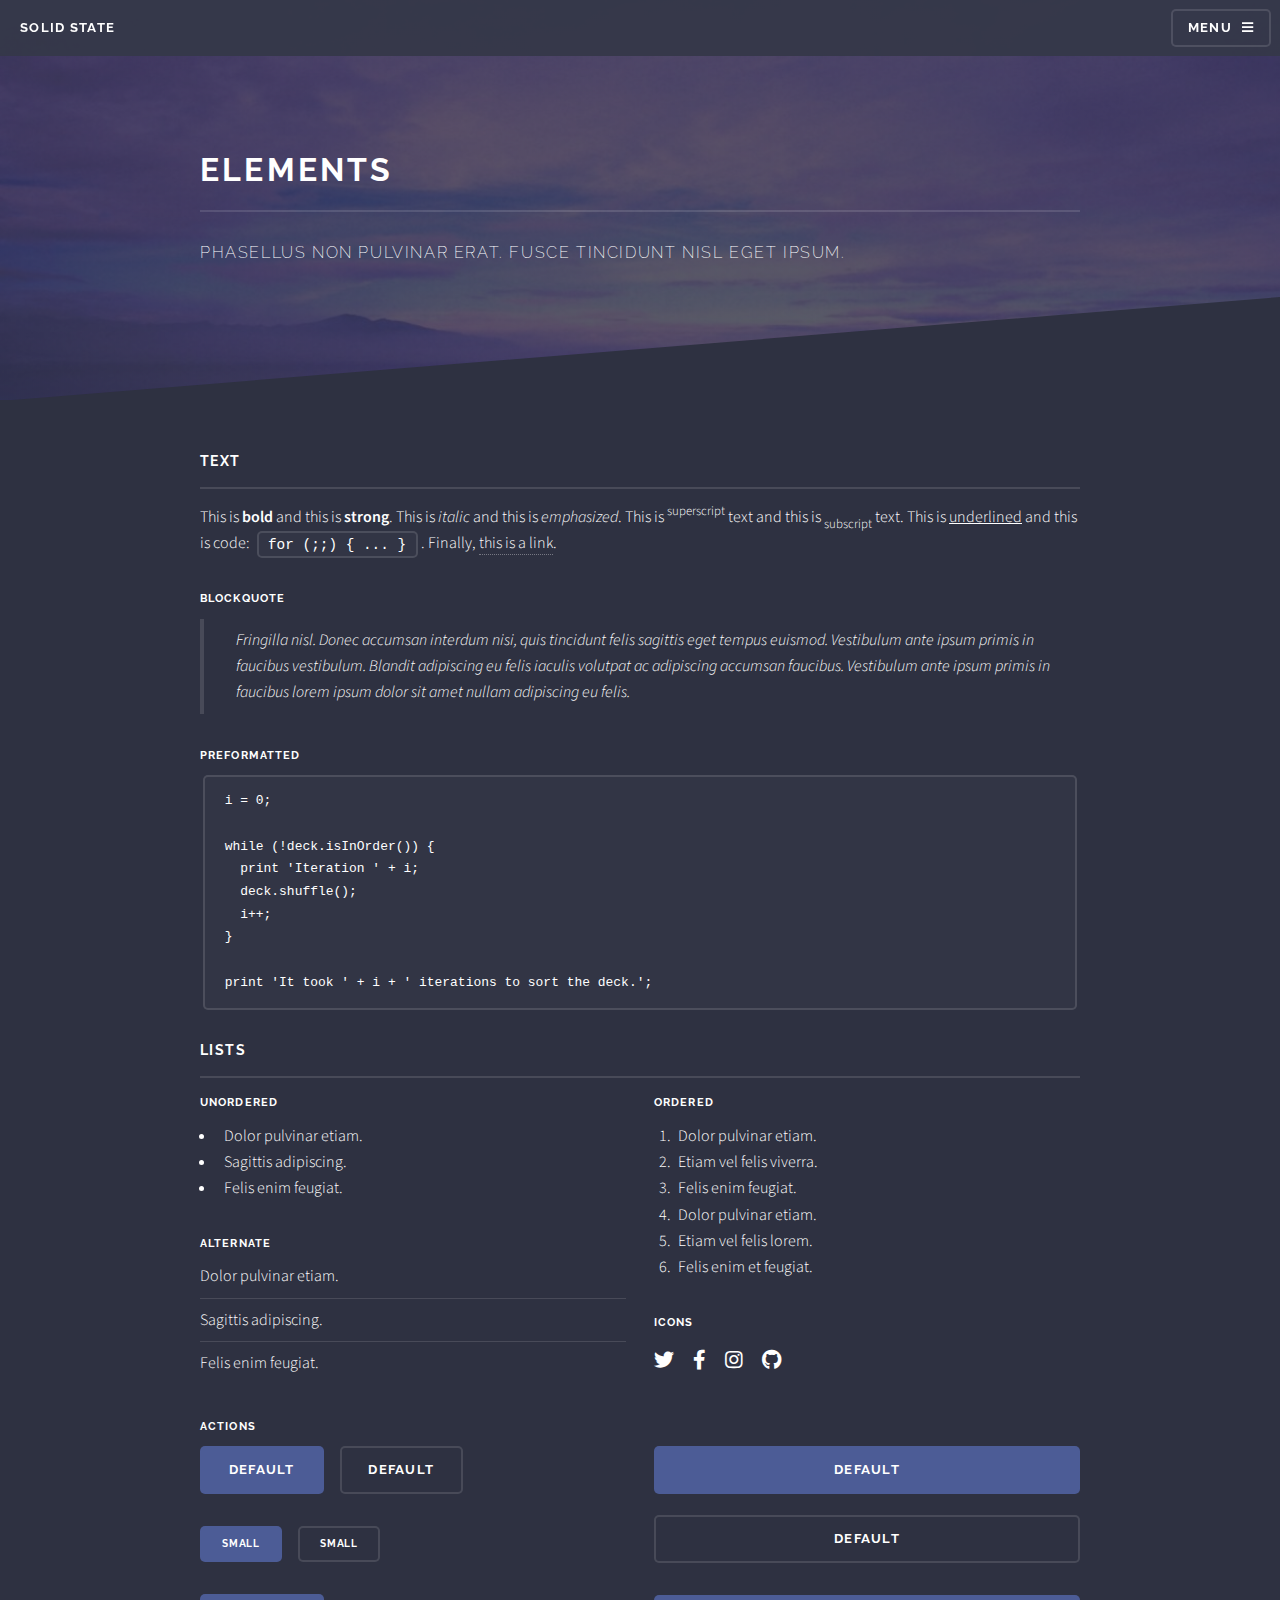
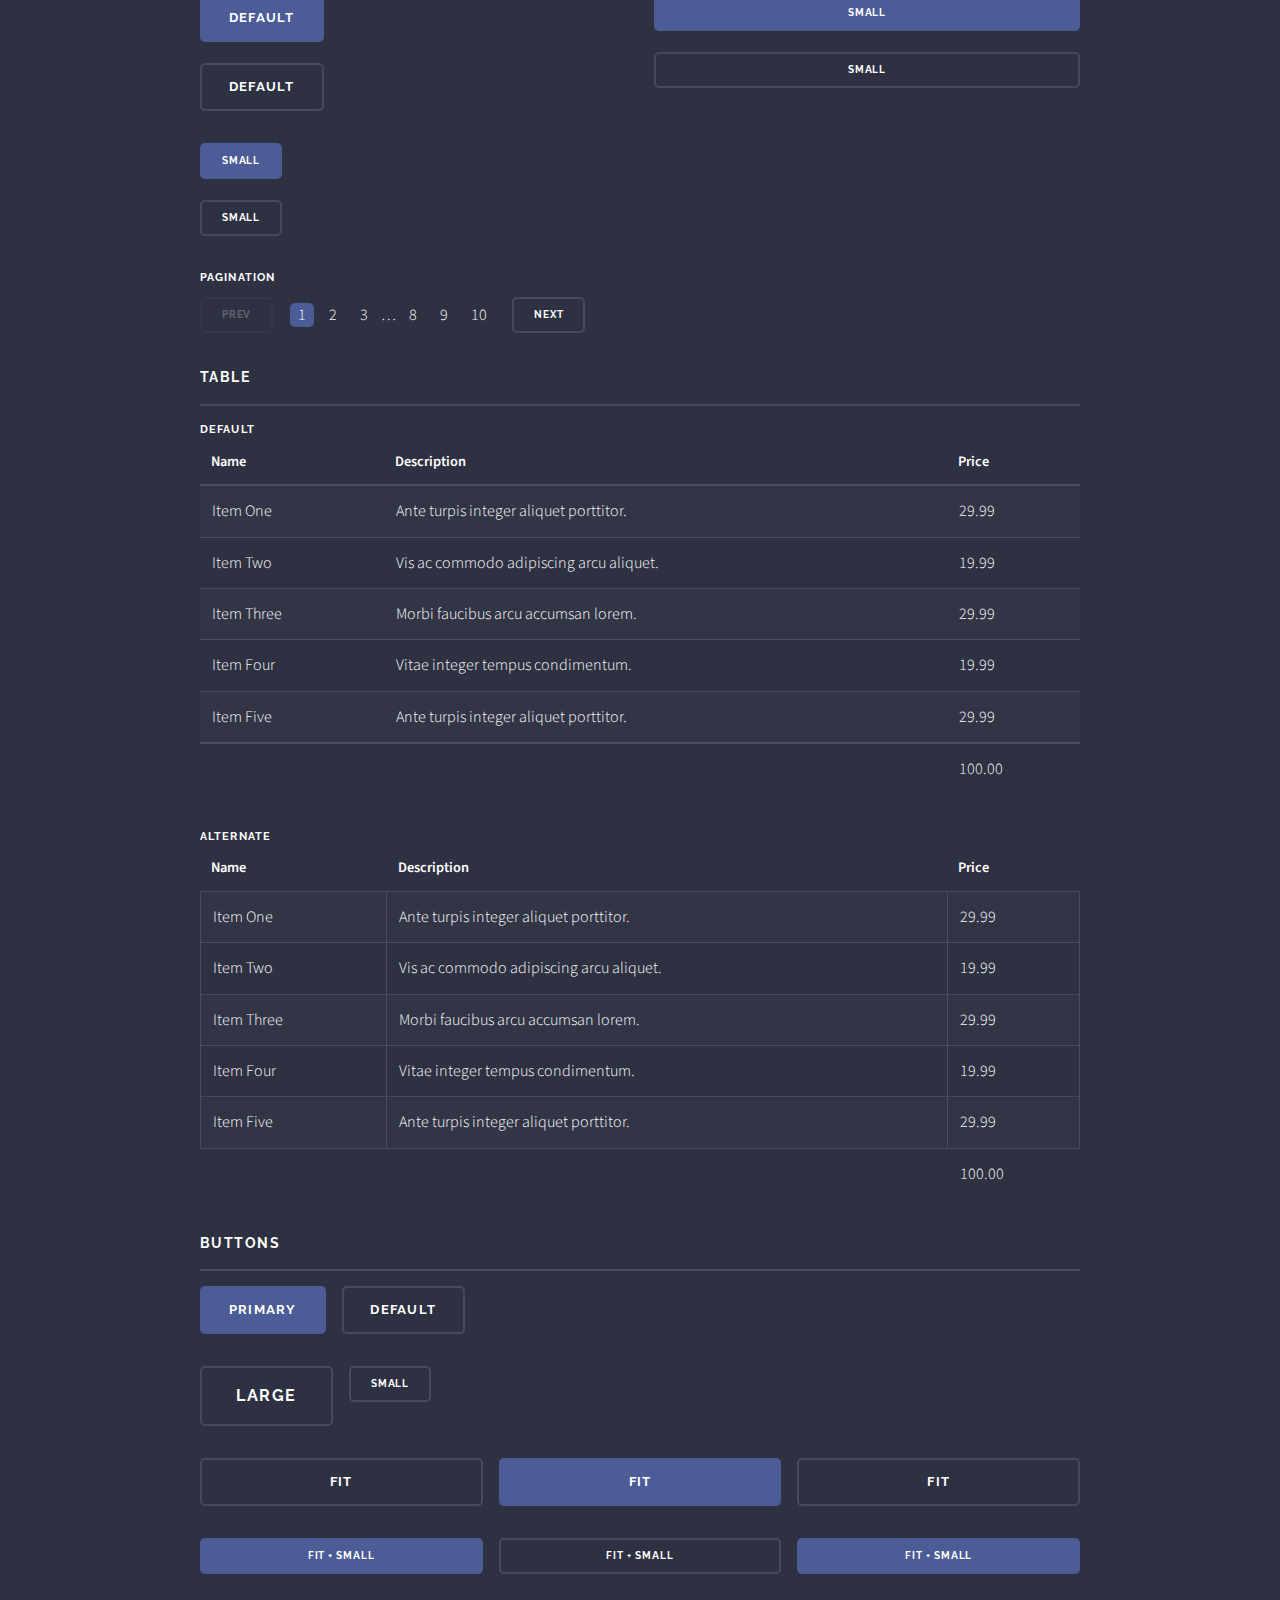
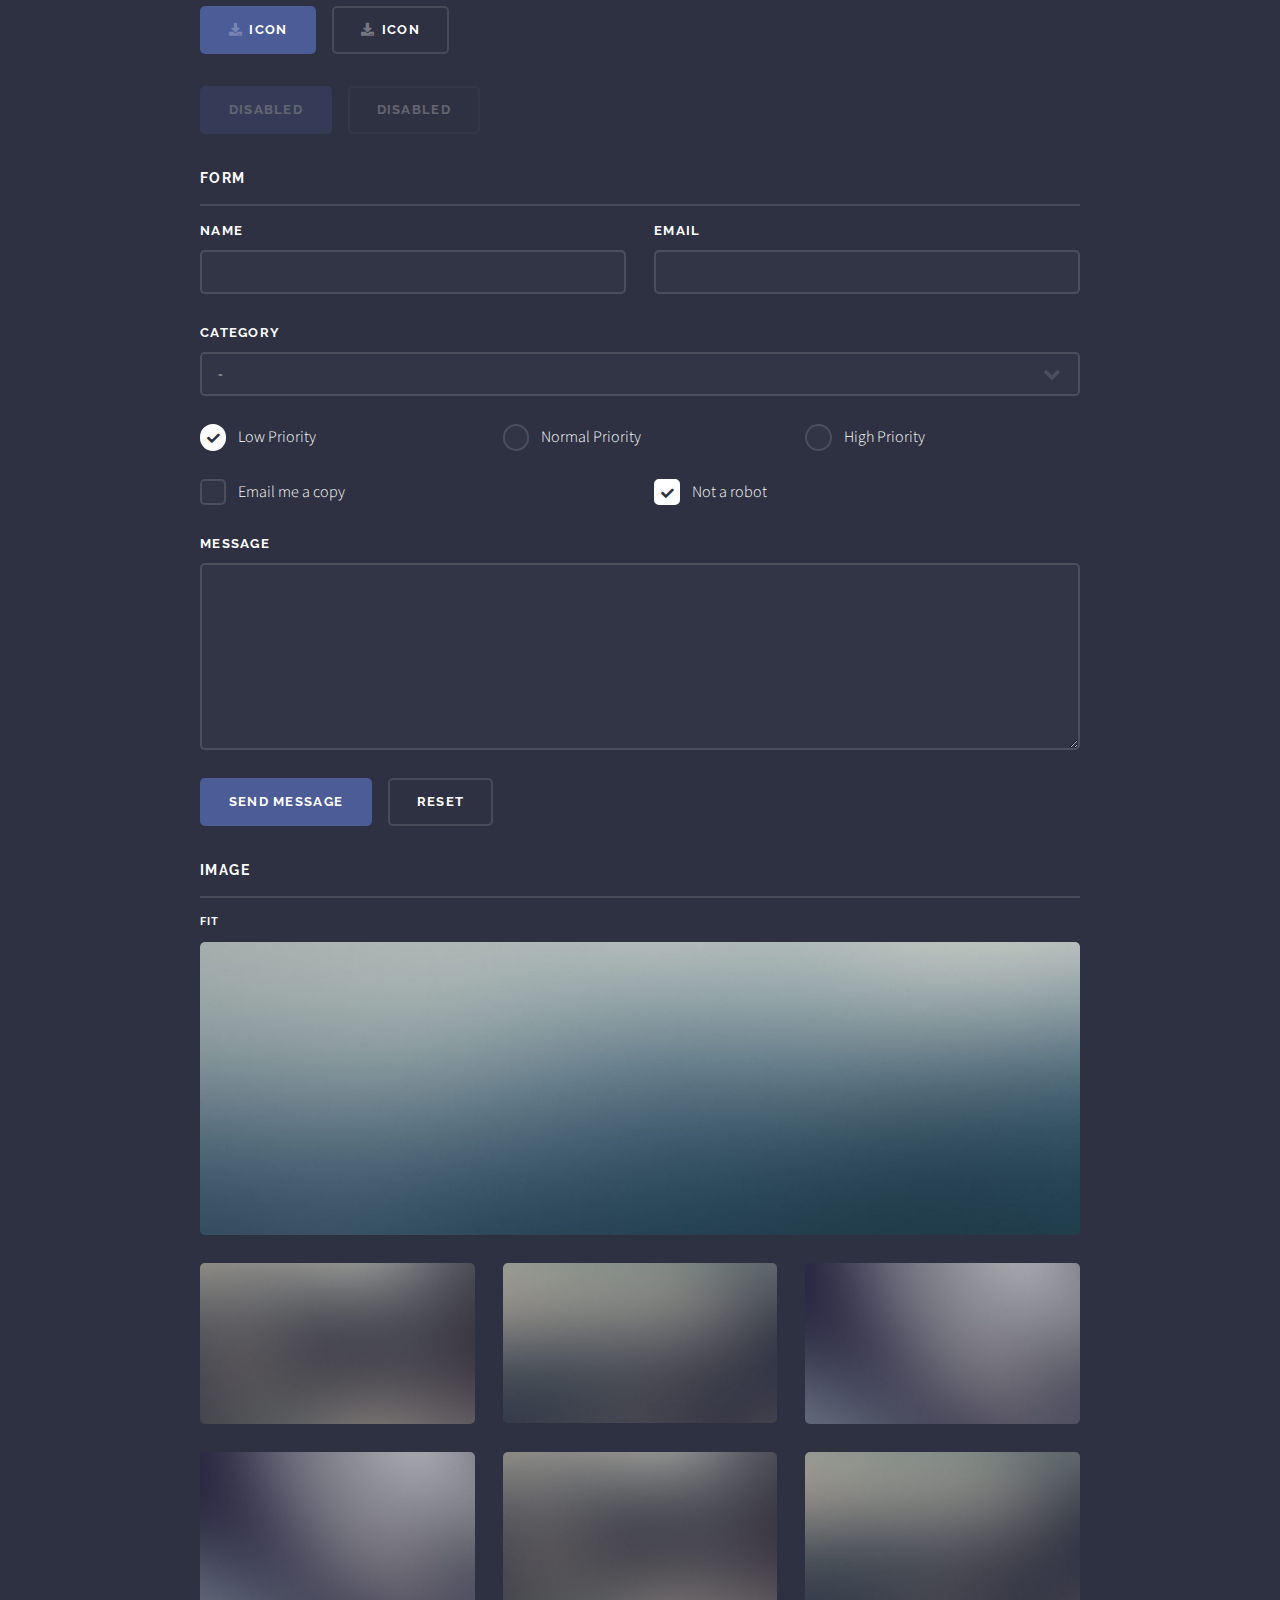
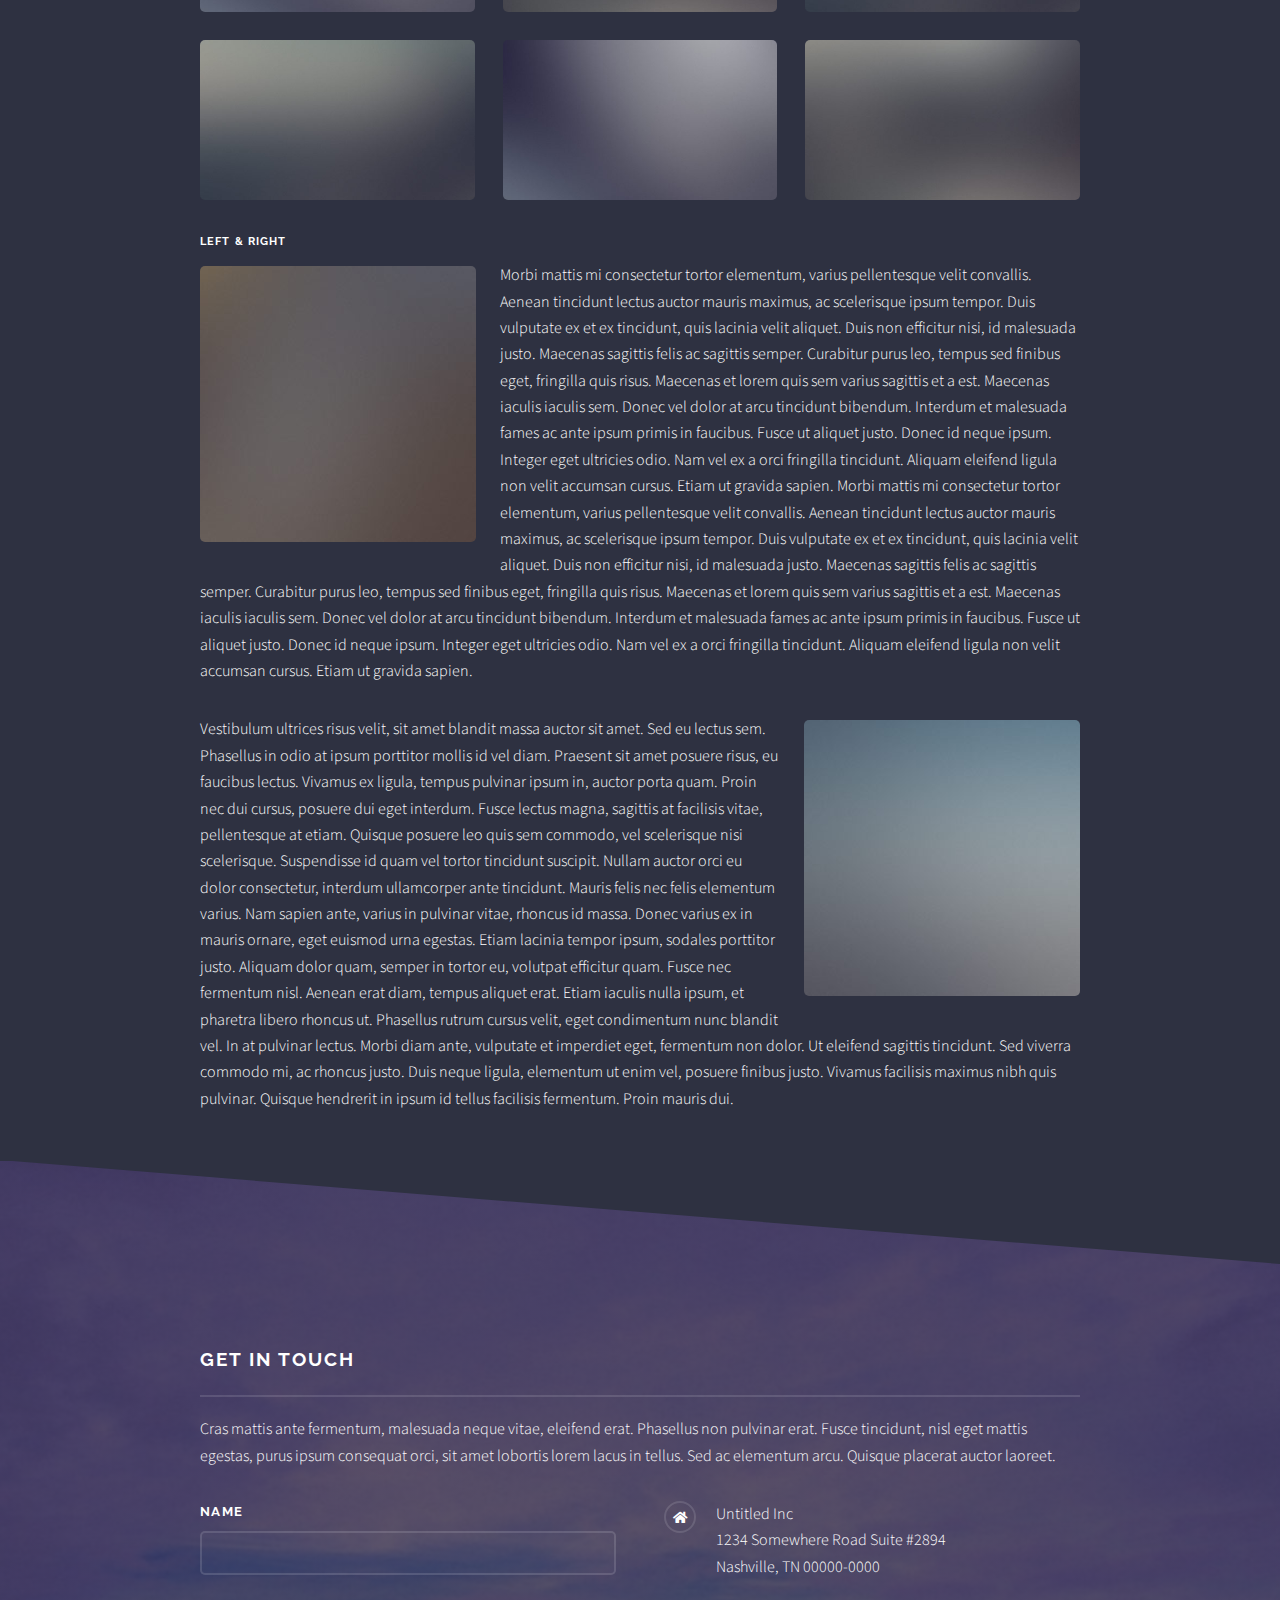
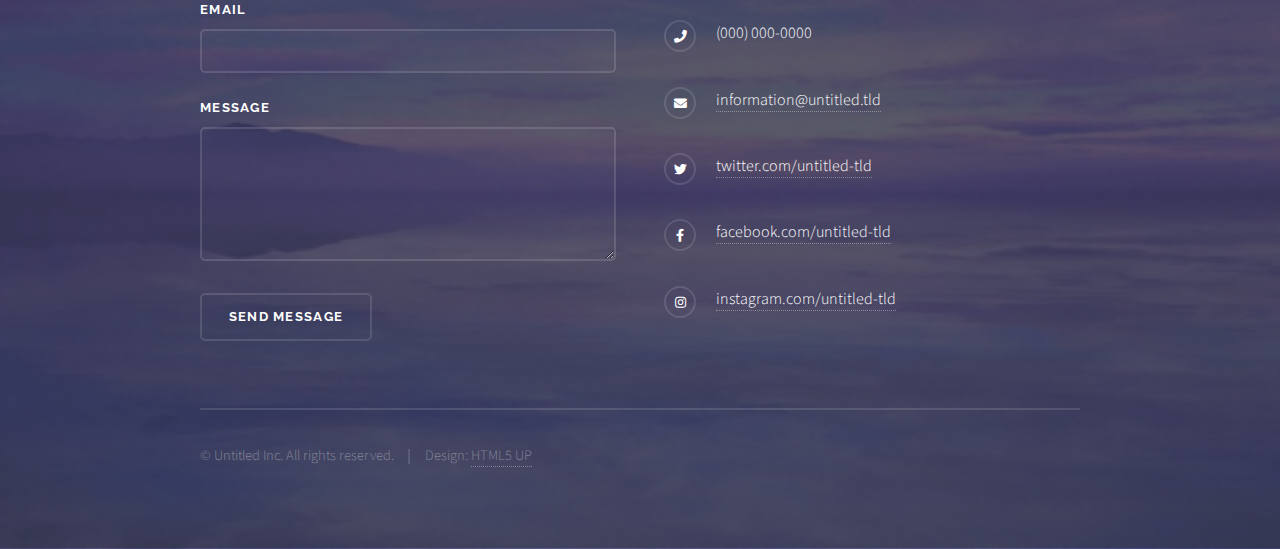
<file: elements.html>
<!DOCTYPE HTML>
<html>
	<head>
		<title>Elements - Solid State by HTML5 UP</title>
		<meta charset="utf-8" />
		<meta name="viewport" content="width=device-width, initial-scale=1, user-scalable=no" />
		<link rel="stylesheet" href="assets/css/main.css" />
		<noscript><link rel="stylesheet" href="assets/css/noscript.css" /></noscript>
	</head>
	<body class="is-preload">

			<div id="page-wrapper">

					<header id="header">
						<h1><a href="index.html">Solid State</a></h1>
						<nav>
							<a href="#menu">Menu</a>
						</nav>
					</header>

					<nav id="menu">
						<div class="inner">
							<h2>Menu</h2>
							<ul class="links">
								<li><a href="index.html">Home</a></li>
								<li><a href="generic.html">Generic</a></li>
								<li><a href="elements.html">Elements</a></li>
								<li><a href="#">Log In</a></li>
								<li><a href="#">Sign Up</a></li>
							</ul>
							<a href="#" class="close">Close</a>
						</div>
					</nav>

					<section id="wrapper">
						<header>
							<div class="inner">
								<h2>Elements</h2>
								<p>Phasellus non pulvinar erat. Fusce tincidunt nisl eget ipsum.</p>
							</div>
						</header>

							<div class="wrapper">
								<div class="inner">

									<section>
										<h3 class="major">Text</h3>
										<p>This is <b>bold</b> and this is <strong>strong</strong>. This is <i>italic</i> and this is <em>emphasized</em>.
										This is <sup>superscript</sup> text and this is <sub>subscript</sub> text.
										This is <u>underlined</u> and this is code: <code>for (;;) { ... }</code>. Finally, <a href="#">this is a link</a>.</p>
										<h4>Blockquote</h4>
										<blockquote>Fringilla nisl. Donec accumsan interdum nisi, quis tincidunt felis sagittis eget tempus euismod. Vestibulum ante ipsum primis in faucibus vestibulum. Blandit adipiscing eu felis iaculis volutpat ac adipiscing accumsan faucibus. Vestibulum ante ipsum primis in faucibus lorem ipsum dolor sit amet nullam adipiscing eu felis.</blockquote>
										<h4>Preformatted</h4>
										<pre><code>i = 0;

while (!deck.isInOrder()) {
  print 'Iteration ' + i;
  deck.shuffle();
  i++;
}

print 'It took ' + i + ' iterations to sort the deck.';</code></pre>
									</section>

									<section>
										<h3 class="major">Lists</h3>
										<div class="row">
											<div class="col-6 col-12-medium">
												<h4>Unordered</h4>
												<ul>
													<li>Dolor pulvinar etiam.</li>
													<li>Sagittis adipiscing.</li>
													<li>Felis enim feugiat.</li>
												</ul>
												<h4>Alternate</h4>
												<ul class="alt">
													<li>Dolor pulvinar etiam.</li>
													<li>Sagittis adipiscing.</li>
													<li>Felis enim feugiat.</li>
												</ul>
											</div>
											<div class="col-6 col-12-medium">
												<h4>Ordered</h4>
												<ol>
													<li>Dolor pulvinar etiam.</li>
													<li>Etiam vel felis viverra.</li>
													<li>Felis enim feugiat.</li>
													<li>Dolor pulvinar etiam.</li>
													<li>Etiam vel felis lorem.</li>
													<li>Felis enim et feugiat.</li>
												</ol>
												<h4>Icons</h4>
												<ul class="icons">
													<li><a href="#" class="icon brands fa-twitter"><span class="label">Twitter</span></a></li>
													<li><a href="#" class="icon brands fa-facebook-f"><span class="label">Facebook</span></a></li>
													<li><a href="#" class="icon brands fa-instagram"><span class="label">Instagram</span></a></li>
													<li><a href="#" class="icon brands fa-github"><span class="label">Github</span></a></li>
												</ul>
											</div>
										</div>
										<h4>Actions</h4>
										<div class="row">
											<div class="col-6 col-12-medium">
												<ul class="actions">
													<li><a href="#" class="button primary">Default</a></li>
													<li><a href="#" class="button">Default</a></li>
												</ul>
												<ul class="actions small">
													<li><a href="#" class="button primary small">Small</a></li>
													<li><a href="#" class="button small">Small</a></li>
												</ul>
												<ul class="actions stacked">
													<li><a href="#" class="button primary">Default</a></li>
													<li><a href="#" class="button">Default</a></li>
												</ul>
												<ul class="actions stacked small">
													<li><a href="#" class="button primary small">Small</a></li>
													<li><a href="#" class="button small">Small</a></li>
												</ul>
											</div>
											<div class="col-6 col-12-medium">
												<ul class="actions stacked">
													<li><a href="#" class="button primary fit">Default</a></li>
													<li><a href="#" class="button fit">Default</a></li>
												</ul>
												<ul class="actions stacked small">
													<li><a href="#" class="button primary small fit">Small</a></li>
													<li><a href="#" class="button small fit">Small</a></li>
												</ul>
											</div>
										</div>
										<h4>Pagination</h4>
										<ul class="pagination">
											<li><span class="button small disabled">Prev</span></li>
											<li><a href="#" class="page active">1</a></li>
											<li><a href="#" class="page">2</a></li>
											<li><a href="#" class="page">3</a></li>
											<li><span>&hellip;</span></li>
											<li><a href="#" class="page">8</a></li>
											<li><a href="#" class="page">9</a></li>
											<li><a href="#" class="page">10</a></li>
											<li><a href="#" class="button small">Next</a></li>
										</ul>
									</section>

									<section>
										<h3 class="major">Table</h3>
										<h4>Default</h4>
										<div class="table-wrapper">
											<table>
												<thead>
													<tr>
														<th>Name</th>
														<th>Description</th>
														<th>Price</th>
													</tr>
												</thead>
												<tbody>
													<tr>
														<td>Item One</td>
														<td>Ante turpis integer aliquet porttitor.</td>
														<td>29.99</td>
													</tr>
													<tr>
														<td>Item Two</td>
														<td>Vis ac commodo adipiscing arcu aliquet.</td>
														<td>19.99</td>
													</tr>
													<tr>
														<td>Item Three</td>
														<td> Morbi faucibus arcu accumsan lorem.</td>
														<td>29.99</td>
													</tr>
													<tr>
														<td>Item Four</td>
														<td>Vitae integer tempus condimentum.</td>
														<td>19.99</td>
													</tr>
													<tr>
														<td>Item Five</td>
														<td>Ante turpis integer aliquet porttitor.</td>
														<td>29.99</td>
													</tr>
												</tbody>
												<tfoot>
													<tr>
														<td colspan="2"></td>
														<td>100.00</td>
													</tr>
												</tfoot>
											</table>
										</div>

										<h4>Alternate</h4>
										<div class="table-wrapper">
											<table class="alt">
												<thead>
													<tr>
														<th>Name</th>
														<th>Description</th>
														<th>Price</th>
													</tr>
												</thead>
												<tbody>
													<tr>
														<td>Item One</td>
														<td>Ante turpis integer aliquet porttitor.</td>
														<td>29.99</td>
													</tr>
													<tr>
														<td>Item Two</td>
														<td>Vis ac commodo adipiscing arcu aliquet.</td>
														<td>19.99</td>
													</tr>
													<tr>
														<td>Item Three</td>
														<td> Morbi faucibus arcu accumsan lorem.</td>
														<td>29.99</td>
													</tr>
													<tr>
														<td>Item Four</td>
														<td>Vitae integer tempus condimentum.</td>
														<td>19.99</td>
													</tr>
													<tr>
														<td>Item Five</td>
														<td>Ante turpis integer aliquet porttitor.</td>
														<td>29.99</td>
													</tr>
												</tbody>
												<tfoot>
													<tr>
														<td colspan="2"></td>
														<td>100.00</td>
													</tr>
												</tfoot>
											</table>
										</div>
									</section>

									<section>
										<h3 class="major">Buttons</h3>
										<ul class="actions">
											<li><a href="#" class="button primary">Primary</a></li>
											<li><a href="#" class="button">Default</a></li>
										</ul>
										<ul class="actions">
											<li><a href="#" class="button large">Large</a></li>
											<li><a href="#" class="button small">Small</a></li>
										</ul>
										<ul class="actions fit">
											<li><a href="#" class="button fit">Fit</a></li>
											<li><a href="#" class="button primary fit">Fit</a></li>
											<li><a href="#" class="button fit">Fit</a></li>
										</ul>
										<ul class="actions fit small">
											<li><a href="#" class="button primary fit small">Fit + Small</a></li>
											<li><a href="#" class="button fit small">Fit + Small</a></li>
											<li><a href="#" class="button primary fit small">Fit + Small</a></li>
										</ul>
										<ul class="actions">
											<li><a href="#" class="button primary icon solid fa-download">Icon</a></li>
											<li><a href="#" class="button icon solid fa-download">Icon</a></li>
										</ul>
										<ul class="actions">
											<li><span class="button primary disabled">Disabled</span></li>
											<li><span class="button disabled">Disabled</span></li>
										</ul>
									</section>

									<section>
										<h3 class="major">Form</h3>
										<form method="post" action="#">
											<div class="row gtr-uniform">
												<div class="col-6 col-12-xsmall">
													<label for="demo-name">Name</label>
													<input type="text" name="demo-name" id="demo-name" value="" />
												</div>
												<div class="col-6 col-12-xsmall">
													<label for="demo-email">Email</label>
													<input type="email" name="demo-email" id="demo-email" value="" />
												</div>
												<div class="col-12">
													<label for="demo-category">Category</label>
													<select name="demo-category" id="demo-category">
														<option value="">-</option>
														<option value="1">Manufacturing</option>
														<option value="1">Shipping</option>
														<option value="1">Administration</option>
														<option value="1">Human Resources</option>
													</select>
												</div>
												<div class="col-4 col-12-small">
													<input type="radio" id="demo-priority-low" name="demo-priority" checked>
													<label for="demo-priority-low">Low Priority</label>
												</div>
												<div class="col-4 col-12-small">
													<input type="radio" id="demo-priority-normal" name="demo-priority">
													<label for="demo-priority-normal">Normal Priority</label>
												</div>
												<div class="col-4 col-12-small">
													<input type="radio" id="demo-priority-high" name="demo-priority">
													<label for="demo-priority-high">High Priority</label>
												</div>
												<div class="col-6 col-12-small">
													<input type="checkbox" id="demo-copy" name="demo-copy">
													<label for="demo-copy">Email me a copy</label>
												</div>
												<div class="col-6 col-12-small">
													<input type="checkbox" id="demo-human" name="demo-human" checked>
													<label for="demo-human">Not a robot</label>
												</div>
												<div class="col-12">
													<label for="demo-message">Message</label>
													<textarea name="demo-message" id="demo-message" rows="6"></textarea>
												</div>
												<div class="col-12">
													<ul class="actions">
														<li><input type="submit" value="Send Message" class="primary" /></li>
														<li><input type="reset" value="Reset" /></li>
													</ul>
												</div>
											</div>
										</form>
									</section>

									<section>
										<h3 class="major">Image</h3>
										<h4>Fit</h4>
										<div class="box alt">
											<div class="row gtr-uniform">
												<div class="col-12"><span class="image fit"><img src="images/pic08.jpg" alt="" /></span></div>
												<div class="col-4"><span class="image fit"><img src="images/pic05.jpg" alt="" /></span></div>
												<div class="col-4"><span class="image fit"><img src="images/pic06.jpg" alt="" /></span></div>
												<div class="col-4"><span class="image fit"><img src="images/pic07.jpg" alt="" /></span></div>
												<div class="col-4"><span class="image fit"><img src="images/pic07.jpg" alt="" /></span></div>
												<div class="col-4"><span class="image fit"><img src="images/pic05.jpg" alt="" /></span></div>
												<div class="col-4"><span class="image fit"><img src="images/pic06.jpg" alt="" /></span></div>
												<div class="col-4"><span class="image fit"><img src="images/pic06.jpg" alt="" /></span></div>
												<div class="col-4"><span class="image fit"><img src="images/pic07.jpg" alt="" /></span></div>
												<div class="col-4"><span class="image fit"><img src="images/pic05.jpg" alt="" /></span></div>
											</div>
										</div>
										<h4>Left &amp; Right</h4>
										<p><span class="image left"><img src="images/pic01.jpg" alt="" /></span>Morbi mattis mi consectetur tortor elementum, varius pellentesque velit convallis. Aenean tincidunt lectus auctor mauris maximus, ac scelerisque ipsum tempor. Duis vulputate ex et ex tincidunt, quis lacinia velit aliquet. Duis non efficitur nisi, id malesuada justo. Maecenas sagittis felis ac sagittis semper. Curabitur purus leo, tempus sed finibus eget, fringilla quis risus. Maecenas et lorem quis sem varius sagittis et a est. Maecenas iaculis iaculis sem. Donec vel dolor at arcu tincidunt bibendum. Interdum et malesuada fames ac ante ipsum primis in faucibus. Fusce ut aliquet justo. Donec id neque ipsum. Integer eget ultricies odio. Nam vel ex a orci fringilla tincidunt. Aliquam eleifend ligula non velit accumsan cursus. Etiam ut gravida sapien. Morbi mattis mi consectetur tortor elementum, varius pellentesque velit convallis. Aenean tincidunt lectus auctor mauris maximus, ac scelerisque ipsum tempor. Duis vulputate ex et ex tincidunt, quis lacinia velit aliquet. Duis non efficitur nisi, id malesuada justo. Maecenas sagittis felis ac sagittis semper. Curabitur purus leo, tempus sed finibus eget, fringilla quis risus. Maecenas et lorem quis sem varius sagittis et a est. Maecenas iaculis iaculis sem. Donec vel dolor at arcu tincidunt bibendum. Interdum et malesuada fames ac ante ipsum primis in faucibus. Fusce ut aliquet justo. Donec id neque ipsum. Integer eget ultricies odio. Nam vel ex a orci fringilla tincidunt. Aliquam eleifend ligula non velit accumsan cursus. Etiam ut gravida sapien.</p>
										<p><span class="image right"><img src="images/pic02.jpg" alt="" /></span>Vestibulum ultrices risus velit, sit amet blandit massa auctor sit amet. Sed eu lectus sem. Phasellus in odio at ipsum porttitor mollis id vel diam. Praesent sit amet posuere risus, eu faucibus lectus. Vivamus ex ligula, tempus pulvinar ipsum in, auctor porta quam. Proin nec dui cursus, posuere dui eget interdum. Fusce lectus magna, sagittis at facilisis vitae, pellentesque at etiam. Quisque posuere leo quis sem commodo, vel scelerisque nisi scelerisque. Suspendisse id quam vel tortor tincidunt suscipit. Nullam auctor orci eu dolor consectetur, interdum ullamcorper ante tincidunt. Mauris felis nec felis elementum varius. Nam sapien ante, varius in pulvinar vitae, rhoncus id massa. Donec varius ex in mauris ornare, eget euismod urna egestas. Etiam lacinia tempor ipsum, sodales porttitor justo. Aliquam dolor quam, semper in tortor eu, volutpat efficitur quam. Fusce nec fermentum nisl. Aenean erat diam, tempus aliquet erat. Etiam iaculis nulla ipsum, et pharetra libero rhoncus ut. Phasellus rutrum cursus velit, eget condimentum nunc blandit vel. In at pulvinar lectus. Morbi diam ante, vulputate et imperdiet eget, fermentum non dolor. Ut eleifend sagittis tincidunt. Sed viverra commodo mi, ac rhoncus justo. Duis neque ligula, elementum ut enim vel, posuere finibus justo. Vivamus facilisis maximus nibh quis pulvinar. Quisque hendrerit in ipsum id tellus facilisis fermentum. Proin mauris dui.</p>
									</section>

								</div>
							</div>

					</section>

					<section id="footer">
						<div class="inner">
							<h2 class="major">Get in touch</h2>
							<p>Cras mattis ante fermentum, malesuada neque vitae, eleifend erat. Phasellus non pulvinar erat. Fusce tincidunt, nisl eget mattis egestas, purus ipsum consequat orci, sit amet lobortis lorem lacus in tellus. Sed ac elementum arcu. Quisque placerat auctor laoreet.</p>
							<form method="post" action="#">
								<div class="fields">
									<div class="field">
										<label for="name">Name</label>
										<input type="text" name="name" id="name" />
									</div>
									<div class="field">
										<label for="email">Email</label>
										<input type="email" name="email" id="email" />
									</div>
									<div class="field">
										<label for="message">Message</label>
										<textarea name="message" id="message" rows="4"></textarea>
									</div>
								</div>
								<ul class="actions">
									<li><input type="submit" value="Send Message" /></li>
								</ul>
							</form>
							<ul class="contact">
								<li class="icon solid fa-home">
									Untitled Inc<br />
									1234 Somewhere Road Suite #2894<br />
									Nashville, TN 00000-0000
								</li>
								<li class="icon solid fa-phone">(000) 000-0000</li>
								<li class="icon solid fa-envelope"><a href="#">information@untitled.tld</a></li>
								<li class="icon brands fa-twitter"><a href="#">twitter.com/untitled-tld</a></li>
								<li class="icon brands fa-facebook-f"><a href="#">facebook.com/untitled-tld</a></li>
								<li class="icon brands fa-instagram"><a href="#">instagram.com/untitled-tld</a></li>
							</ul>
							<ul class="copyright">
								<li>&copy; Untitled Inc. All rights reserved.</li><li>Design: <a href="http://html5up.net">HTML5 UP</a></li>
							</ul>
						</div>
					</section>

			</div>

			<script src="assets/js/jquery.min.js"></script>
			<script src="assets/js/jquery.scrollex.min.js"></script>
			<script src="assets/js/browser.min.js"></script>
			<script src="assets/js/breakpoints.min.js"></script>
			<script src="assets/js/util.js"></script>
			<script src="assets/js/main.js"></script>

	</body>
</html>
</file>
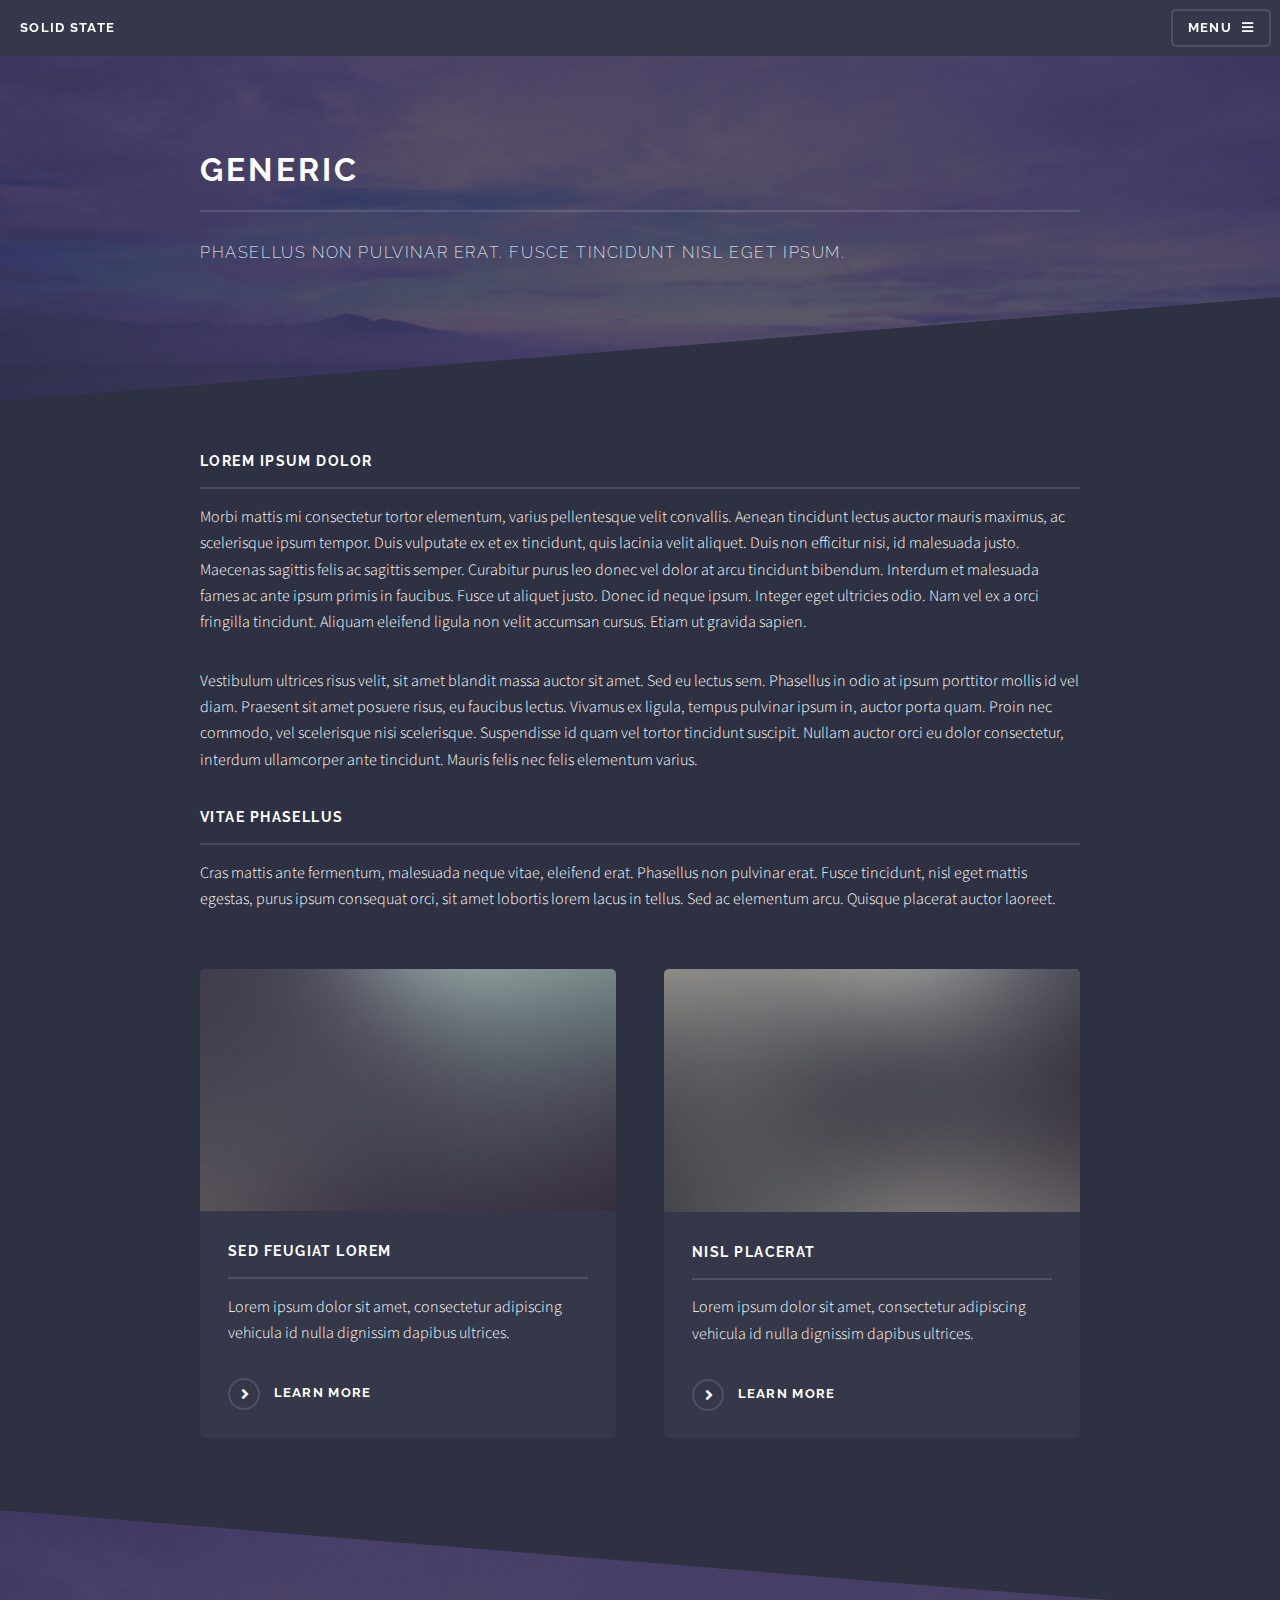
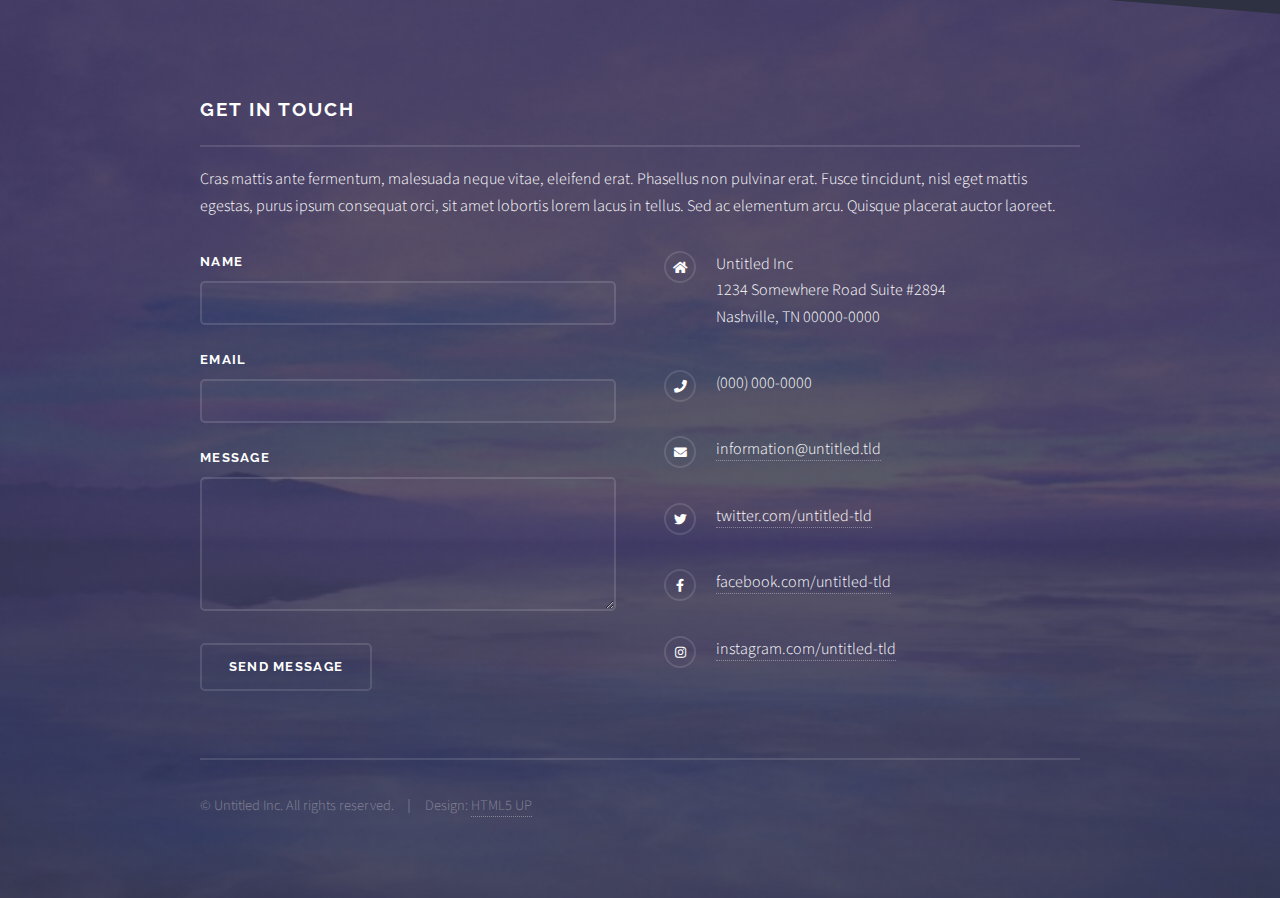
<file: generic.html>
<!DOCTYPE HTML>
<html>
	<head>
		<title>Generic - Solid State by HTML5 UP</title>
		<meta charset="utf-8" />
		<meta name="viewport" content="width=device-width, initial-scale=1, user-scalable=no" />
		<link rel="stylesheet" href="assets/css/main.css" />
		<noscript><link rel="stylesheet" href="assets/css/noscript.css" /></noscript>
	</head>
	<body class="is-preload">

			<div id="page-wrapper">

					<header id="header">
						<h1><a href="index.html">Solid State</a></h1>
						<nav>
							<a href="#menu">Menu</a>
						</nav>
					</header>

					<nav id="menu">
						<div class="inner">
							<h2>Menu</h2>
							<ul class="links">
								<li><a href="index.html">Home</a></li>
								<li><a href="generic.html">Generic</a></li>
								<li><a href="elements.html">Elements</a></li>
								<li><a href="#">Log In</a></li>
								<li><a href="#">Sign Up</a></li>
							</ul>
							<a href="#" class="close">Close</a>
						</div>
					</nav>

					<section id="wrapper">
						<header>
							<div class="inner">
								<h2>Generic</h2>
								<p>Phasellus non pulvinar erat. Fusce tincidunt nisl eget ipsum.</p>
							</div>
						</header>

							<div class="wrapper">
								<div class="inner">

									<h3 class="major">Lorem ipsum dolor</h3>
									<p>Morbi mattis mi consectetur tortor elementum, varius pellentesque velit convallis. Aenean tincidunt lectus auctor mauris maximus, ac scelerisque ipsum tempor. Duis vulputate ex et ex tincidunt, quis lacinia velit aliquet. Duis non efficitur nisi, id malesuada justo. Maecenas sagittis felis ac sagittis semper. Curabitur purus leo donec vel dolor at arcu tincidunt bibendum. Interdum et malesuada fames ac ante ipsum primis in faucibus. Fusce ut aliquet justo. Donec id neque ipsum. Integer eget ultricies odio. Nam vel ex a orci fringilla tincidunt. Aliquam eleifend ligula non velit accumsan cursus. Etiam ut gravida sapien.</p>

									<p>Vestibulum ultrices risus velit, sit amet blandit massa auctor sit amet. Sed eu lectus sem. Phasellus in odio at ipsum porttitor mollis id vel diam. Praesent sit amet posuere risus, eu faucibus lectus. Vivamus ex ligula, tempus pulvinar ipsum in, auctor porta quam. Proin nec commodo, vel scelerisque nisi scelerisque. Suspendisse id quam vel tortor tincidunt suscipit. Nullam auctor orci eu dolor consectetur, interdum ullamcorper ante tincidunt. Mauris felis nec felis elementum varius.</p>

									<h3 class="major">Vitae phasellus</h3>
									<p>Cras mattis ante fermentum, malesuada neque vitae, eleifend erat. Phasellus non pulvinar erat. Fusce tincidunt, nisl eget mattis egestas, purus ipsum consequat orci, sit amet lobortis lorem lacus in tellus. Sed ac elementum arcu. Quisque placerat auctor laoreet.</p>

									<section class="features">
										<article>
											<a href="#" class="image"><img src="images/pic04.jpg" alt="" /></a>
											<h3 class="major">Sed feugiat lorem</h3>
											<p>Lorem ipsum dolor sit amet, consectetur adipiscing vehicula id nulla dignissim dapibus ultrices.</p>
											<a href="#" class="special">Learn more</a>
										</article>
										<article>
											<a href="#" class="image"><img src="images/pic05.jpg" alt="" /></a>
											<h3 class="major">Nisl placerat</h3>
											<p>Lorem ipsum dolor sit amet, consectetur adipiscing vehicula id nulla dignissim dapibus ultrices.</p>
											<a href="#" class="special">Learn more</a>
										</article>
									</section>

								</div>
							</div>

					</section>

					<section id="footer">
						<div class="inner">
							<h2 class="major">Get in touch</h2>
							<p>Cras mattis ante fermentum, malesuada neque vitae, eleifend erat. Phasellus non pulvinar erat. Fusce tincidunt, nisl eget mattis egestas, purus ipsum consequat orci, sit amet lobortis lorem lacus in tellus. Sed ac elementum arcu. Quisque placerat auctor laoreet.</p>
							<form method="post" action="#">
								<div class="fields">
									<div class="field">
										<label for="name">Name</label>
										<input type="text" name="name" id="name" />
									</div>
									<div class="field">
										<label for="email">Email</label>
										<input type="email" name="email" id="email" />
									</div>
									<div class="field">
										<label for="message">Message</label>
										<textarea name="message" id="message" rows="4"></textarea>
									</div>
								</div>
								<ul class="actions">
									<li><input type="submit" value="Send Message" /></li>
								</ul>
							</form>
							<ul class="contact">
								<li class="icon solid fa-home">
									Untitled Inc<br />
									1234 Somewhere Road Suite #2894<br />
									Nashville, TN 00000-0000
								</li>
								<li class="icon solid fa-phone">(000) 000-0000</li>
								<li class="icon solid fa-envelope"><a href="#">information@untitled.tld</a></li>
								<li class="icon brands fa-twitter"><a href="#">twitter.com/untitled-tld</a></li>
								<li class="icon brands fa-facebook-f"><a href="#">facebook.com/untitled-tld</a></li>
								<li class="icon brands fa-instagram"><a href="#">instagram.com/untitled-tld</a></li>
							</ul>
							<ul class="copyright">
								<li>&copy; Untitled Inc. All rights reserved.</li><li>Design: <a href="http://html5up.net">HTML5 UP</a></li>
							</ul>
						</div>
					</section>

			</div>

			<script src="assets/js/jquery.min.js"></script>
			<script src="assets/js/jquery.scrollex.min.js"></script>
			<script src="assets/js/browser.min.js"></script>
			<script src="assets/js/breakpoints.min.js"></script>
			<script src="assets/js/util.js"></script>
			<script src="assets/js/main.js"></script>

	</body>
</html>
</file>
<file: assets/css/noscript.css>
/* Banner */

	body.is-preload #banner .logo {
		-moz-transform: none;
		-webkit-transform: none;
		-ms-transform: none;
		transform: none;
		opacity: 1;
	}

	body.is-preload #banner h2 {
		opacity: 1;
		-moz-transform: none;
		-webkit-transform: none;
		-ms-transform: none;
		transform: none;
		-moz-filter: none;
		-webkit-filter: none;
		-ms-filter: none;
		filter: none;
	}

	body.is-preload #banner p {
		opacity: 01;
		-moz-transform: none;
		-webkit-transform: none;
		-ms-transform: none;
		transform: none;
		-moz-filter: none;
		-webkit-filter: none;
		-ms-filter: none;
		filter: none;
	}
</file>
<file: assets/css/main.css>
@import url(fontawesome-all.min.css);
@import url("https://fonts.googleapis.com/css?family=Raleway:200,700|Source+Sans+Pro:300,600,300italic,600italic");

html, body, div, span, applet, object,
iframe, h1, h2, h3, h4, h5, h6, p, blockquote,
pre, a, abbr, acronym, address, big, cite,
code, del, dfn, em, img, ins, kbd, q, s, samp,
small, strike, strong, sub, sup, tt, var, b,
u, i, center, dl, dt, dd, ol, ul, li, fieldset,
form, label, legend, table, caption, tbody,
tfoot, thead, tr, th, td, article, aside,
canvas, details, embed, figure, figcaption,
footer, header, hgroup, menu, nav, output, ruby,
section, summary, time, mark, audio, video {
	margin: 0;
	padding: 0;
	border: 0;
	font-size: 100%;
	font: inherit;
	vertical-align: baseline;}

article, aside, details, figcaption, figure,
footer, header, hgroup, menu, nav, section {
	display: block;}

body {
	line-height: 1;
}

ol, ul {
	list-style: none;
}

blockquote, q {
	quotes: none;
}

	blockquote:before, blockquote:after, q:before, q:after {
		content: '';
		content: none;
	}

table {
	border-collapse: collapse;
	border-spacing: 0;
}

body {
	-webkit-text-size-adjust: none;
}

mark {
	background-color: transparent;
	color: inherit;
}

input::-moz-focus-inner {
	border: 0;
	padding: 0;
}

input, select, textarea {
	-moz-appearance: none;
	-webkit-appearance: none;
	-ms-appearance: none;
	appearance: none;
}

/* Basic */

	@-ms-viewport {
		width: device-width;
	}

	body {
		-ms-overflow-style: scrollbar;
	}

	@media screen and (max-width: 480px) {

		html, body {
			min-width: 320px;
		}

	}

	html {
		box-sizing: border-box;
	}

	*, *:before, *:after {
		box-sizing: inherit;
	}

	body {
		background-color: #2e3141;
		background-image: linear-gradient(to top, rgba(46, 49, 65, 0.8), rgba(46, 49, 65, 0.8)), url("../../images/purple-bg.jpg");
		background-size: auto,
 cover;
		background-attachment: fixed,
 fixed;
		background-position: center,
 center;
	}

		body.is-preload *, body.is-preload *:before, body.is-preload *:after {
			-moz-animation: none !important;
			-webkit-animation: none !important;
			-ms-animation: none !important;
			animation: none !important;
			-moz-transition: none !important;
			-webkit-transition: none !important;
			-ms-transition: none !important;
			transition: none !important;
		}

/* Type */

	body, input, select, textarea {
		color: #ffffff;
		font-family: "Source Sans Pro", Helvetica, sans-serif;
		font-size: 16.5pt;
		font-weight: 300;
		line-height: 1.65;
	}

		@media screen and (max-width: 1680px) {

			body, input, select, textarea {
				font-size: 13pt;
			}

		}

		@media screen and (max-width: 1280px) {

			body, input, select, textarea {
				font-size: 12pt;
			}

		}

		@media screen and (max-width: 980px) {

			body, input, select, textarea {
				font-size: 12pt;
			}

		}

		@media screen and (max-width: 736px) {

			body, input, select, textarea {
				font-size: 12pt;
			}

		}

		@media screen and (max-width: 480px) {

			body, input, select, textarea {
				font-size: 12pt;
			}

		}

	a {
		-moz-transition: color 0.2s ease-in-out, border-bottom-color 0.2s ease-in-out;
		-webkit-transition: color 0.2s ease-in-out, border-bottom-color 0.2s ease-in-out;
		-ms-transition: color 0.2s ease-in-out, border-bottom-color 0.2s ease-in-out;
		transition: color 0.2s ease-in-out, border-bottom-color 0.2s ease-in-out;
		border-bottom: dotted 1px rgba(255, 255, 255, 0.35);
		color: #ffffff;
		text-decoration: none;
	}

		a:hover {
			border-bottom-color: transparent;
			color: #ffffff !important;
		}

		a.special:not(.button) {
			text-decoration: none;
			border-bottom: 0;
			display: block;
			font-family: Raleway, Helvetica, sans-serif;
			font-size: 0.8em;
			font-weight: 700;
			letter-spacing: 0.1em;
			margin: 0 0 2em 0;
			text-transform: uppercase;
		}

			a.special:not(.button):before {
				-moz-osx-font-smoothing: grayscale;
				-webkit-font-smoothing: antialiased;
				display: inline-block;
				font-style: normal;
				font-variant: normal;
				text-rendering: auto;
				line-height: 1;
				text-transform: none !important;
				font-family: 'Font Awesome 5 Free';
				font-weight: 900;
			}

			a.special:not(.button):before {
				-moz-transition: background-color 0.2s ease-in-out;
				-webkit-transition: background-color 0.2s ease-in-out;
				-ms-transition: background-color 0.2s ease-in-out;
				transition: background-color 0.2s ease-in-out;
				border-radius: 100%;
				border: solid 2px rgba(255, 255, 255, 0.125);
				content: '\f105';
				display: inline-block;
				font-size: 1.25em;
				height: 2em;
				line-height: 1.75em;
				margin-right: 0.85em;
				text-align: center;
				text-indent: 0.15em;
				vertical-align: middle;
				width: 2em;
			}

			a.special:not(.button):hover:before {
				background-color: rgba(255, 255, 255, 0.025);
			}

			a.special:not(.button):active:before {
				background-color: rgba(255, 255, 255, 0.075);
			}

	strong, b {
		color: #ffffff;
		font-weight: 600;
	}

	em, i {
		font-style: italic;
	}

	p {
		margin: 0 0 2em 0;
	}

	h1, h2, h3, h4, h5, h6 {
		color: #ffffff;
		font-family: Raleway, Helvetica, sans-serif;
		font-weight: 700;
		letter-spacing: 0.1em;
		margin: 0 0 1em 0;
		text-transform: uppercase;
	}

		h1 a, h2 a, h3 a, h4 a, h5 a, h6 a {
			color: inherit;
			text-decoration: none;
			border-bottom: 0;
		}

		h1 span, h2 span, h3 span, h4 span, h5 span, h6 span {
			font-weight: 200;
		}

		h1.major, h2.major, h3.major, h4.major, h5.major, h6.major {
			padding-bottom: 1em;
			border-bottom: solid 2px rgba(255, 255, 255, 0.125);
		}

	h2 {
		font-size: 1.2em;
	}

	h3 {
		font-size: 0.9em;
	}

	h4 {
		font-size: 0.7em;
	}

	h5 {
		font-size: 0.7em;
	}

	h6 {
		font-size: 0.7em;
	}

	@media screen and (max-width: 736px) {

		h2 {
			font-size: 1em;
		}

		h3 {
			font-size: 0.8em;
		}

	}

	sub {
		font-size: 0.8em;
		position: relative;
		top: 0.5em;
	}

	sup {
		font-size: 0.8em;
		position: relative;
		top: -0.5em;
	}

	blockquote {
		border-left: solid 4px rgba(255, 255, 255, 0.125);
		font-style: italic;
		margin: 0 0 2em 0;
		padding: 0.5em 0 0.5em 2em;
	}

	code {
		background: rgba(255, 255, 255, 0.025);
		border-radius: 5px;
		border: solid 2px rgba(255, 255, 255, 0.125);
		font-family: "Courier New", monospace;
		font-size: 0.9em;
		margin: 0 0.25em;
		padding: 0.25em 0.65em;
	}

	pre {
		-webkit-overflow-scrolling: touch;
		font-family: "Courier New", monospace;
		font-size: 0.9em;
		margin: 0 0 2em 0;
	}

		pre code {
			display: block;
			line-height: 1.75em;
			padding: 1em 1.5em;
			overflow-x: auto;
		}

	hr {
		border: 0;
		border-bottom: solid 2px rgba(255, 255, 255, 0.125);
		margin: 2.5em 0;
	}

		hr.major {
			margin: 4em 0;
		}

	.align-left {
		text-align: left;
	}

	.align-center {
		text-align: center;
	}

	.align-right {
		text-align: right;
	}

/* Row */

	.row {
		display: flex;
		flex-wrap: wrap;
		box-sizing: border-box;
		align-items: stretch;
	}

		.row > * {
			box-sizing: border-box;
		}

		.row.gtr-uniform > * > :last-child {
			margin-bottom: 0;
		}

		.row.aln-left {
			justify-content: flex-start;
		}

		.row.aln-center {
			justify-content: center;
		}

		.row.aln-right {
			justify-content: flex-end;
		}

		.row.aln-top {
			align-items: flex-start;
		}

		.row.aln-middle {
			align-items: center;
		}

		.row.aln-bottom {
			align-items: flex-end;
		}

		.row > .imp {
			order: -1;
		}

		.row > .col-1 {
			width: 8.33333%;
		}

		.row > .off-1 {
			margin-left: 8.33333%;
		}

		.row > .col-2 {
			width: 16.66667%;
		}

		.row > .off-2 {
			margin-left: 16.66667%;
		}

		.row > .col-3 {
			width: 25%;
		}

		.row > .off-3 {
			margin-left: 25%;
		}

		.row > .col-4 {
			width: 33.33333%;
		}

		.row > .off-4 {
			margin-left: 33.33333%;
		}

		.row > .col-5 {
			width: 41.66667%;
		}

		.row > .off-5 {
			margin-left: 41.66667%;
		}

		.row > .col-6 {
			width: 50%;
		}

		.row > .off-6 {
			margin-left: 50%;
		}

		.row > .col-7 {
			width: 58.33333%;
		}

		.row > .off-7 {
			margin-left: 58.33333%;
		}

		.row > .col-8 {
			width: 66.66667%;
		}

		.row > .off-8 {
			margin-left: 66.66667%;
		}

		.row > .col-9 {
			width: 75%;
		}

		.row > .off-9 {
			margin-left: 75%;
		}

		.row > .col-10 {
			width: 83.33333%;
		}

		.row > .off-10 {
			margin-left: 83.33333%;
		}

		.row > .col-11 {
			width: 91.66667%;
		}

		.row > .off-11 {
			margin-left: 91.66667%;
		}

		.row > .col-12 {
			width: 100%;
		}

		.row > .off-12 {
			margin-left: 100%;
		}

		.row.gtr-0 {
			margin-top: 0;
			margin-left: 0em;
		}

			.row.gtr-0 > * {
				padding: 0 0 0 0em;
			}

			.row.gtr-0.gtr-uniform {
				margin-top: 0em;
			}

				.row.gtr-0.gtr-uniform > * {
					padding-top: 0em;
				}

		.row.gtr-25 {
			margin-top: 0;
			margin-left: -0.4375em;
		}

			.row.gtr-25 > * {
				padding: 0 0 0 0.4375em;
			}

			.row.gtr-25.gtr-uniform {
				margin-top: -0.4375em;
			}

				.row.gtr-25.gtr-uniform > * {
					padding-top: 0.4375em;
				}

		.row.gtr-50 {
			margin-top: 0;
			margin-left: -0.875em;
		}

			.row.gtr-50 > * {
				padding: 0 0 0 0.875em;
			}

			.row.gtr-50.gtr-uniform {
				margin-top: -0.875em;
			}

				.row.gtr-50.gtr-uniform > * {
					padding-top: 0.875em;
				}

		.row {
			margin-top: 0;
			margin-left: -1.75em;
		}

			.row > * {
				padding: 0 0 0 1.75em;
			}

			.row.gtr-uniform {
				margin-top: -1.75em;
			}

				.row.gtr-uniform > * {
					padding-top: 1.75em;
				}

		.row.gtr-150 {
			margin-top: 0;
			margin-left: -2.625em;
		}

			.row.gtr-150 > * {
				padding: 0 0 0 2.625em;
			}

			.row.gtr-150.gtr-uniform {
				margin-top: -2.625em;
			}

				.row.gtr-150.gtr-uniform > * {
					padding-top: 2.625em;
				}

		.row.gtr-200 {
			margin-top: 0;
			margin-left: -3.5em;
		}

			.row.gtr-200 > * {
				padding: 0 0 0 3.5em;
			}

			.row.gtr-200.gtr-uniform {
				margin-top: -3.5em;
			}

				.row.gtr-200.gtr-uniform > * {
					padding-top: 3.5em;
				}

		@media screen and (max-width: 1680px) {

			.row {
				display: flex;
				flex-wrap: wrap;
				box-sizing: border-box;
				align-items: stretch;
			}

				.row > * {
					box-sizing: border-box;
				}

				.row.gtr-uniform > * > :last-child {
					margin-bottom: 0;
				}

				.row.aln-left {
					justify-content: flex-start;
				}

				.row.aln-center {
					justify-content: center;
				}

				.row.aln-right {
					justify-content: flex-end;
				}

				.row.aln-top {
					align-items: flex-start;
				}

				.row.aln-middle {
					align-items: center;
				}

				.row.aln-bottom {
					align-items: flex-end;
				}

				.row > .imp-xlarge {
					order: -1;
				}

				.row > .col-1-xlarge {
					width: 8.33333%;
				}

				.row > .off-1-xlarge {
					margin-left: 8.33333%;
				}

				.row > .col-2-xlarge {
					width: 16.66667%;
				}

				.row > .off-2-xlarge {
					margin-left: 16.66667%;
				}

				.row > .col-3-xlarge {
					width: 25%;
				}

				.row > .off-3-xlarge {
					margin-left: 25%;
				}

				.row > .col-4-xlarge {
					width: 33.33333%;
				}

				.row > .off-4-xlarge {
					margin-left: 33.33333%;
				}

				.row > .col-5-xlarge {
					width: 41.66667%;
				}

				.row > .off-5-xlarge {
					margin-left: 41.66667%;
				}

				.row > .col-6-xlarge {
					width: 50%;
				}

				.row > .off-6-xlarge {
					margin-left: 50%;
				}

				.row > .col-7-xlarge {
					width: 58.33333%;
				}

				.row > .off-7-xlarge {
					margin-left: 58.33333%;
				}

				.row > .col-8-xlarge {
					width: 66.66667%;
				}

				.row > .off-8-xlarge {
					margin-left: 66.66667%;
				}

				.row > .col-9-xlarge {
					width: 75%;
				}

				.row > .off-9-xlarge {
					margin-left: 75%;
				}

				.row > .col-10-xlarge {
					width: 83.33333%;
				}

				.row > .off-10-xlarge {
					margin-left: 83.33333%;
				}

				.row > .col-11-xlarge {
					width: 91.66667%;
				}

				.row > .off-11-xlarge {
					margin-left: 91.66667%;
				}

				.row > .col-12-xlarge {
					width: 100%;
				}

				.row > .off-12-xlarge {
					margin-left: 100%;
				}

				.row.gtr-0 {
					margin-top: 0;
					margin-left: 0em;
				}

					.row.gtr-0 > * {
						padding: 0 0 0 0em;
					}

					.row.gtr-0.gtr-uniform {
						margin-top: 0em;
					}

						.row.gtr-0.gtr-uniform > * {
							padding-top: 0em;
						}

				.row.gtr-25 {
					margin-top: 0;
					margin-left: -0.4375em;
				}

					.row.gtr-25 > * {
						padding: 0 0 0 0.4375em;
					}

					.row.gtr-25.gtr-uniform {
						margin-top: -0.4375em;
					}

						.row.gtr-25.gtr-uniform > * {
							padding-top: 0.4375em;
						}

				.row.gtr-50 {
					margin-top: 0;
					margin-left: -0.875em;
				}

					.row.gtr-50 > * {
						padding: 0 0 0 0.875em;
					}

					.row.gtr-50.gtr-uniform {
						margin-top: -0.875em;
					}

						.row.gtr-50.gtr-uniform > * {
							padding-top: 0.875em;
						}

				.row {
					margin-top: 0;
					margin-left: -1.75em;
				}

					.row > * {
						padding: 0 0 0 1.75em;
					}

					.row.gtr-uniform {
						margin-top: -1.75em;
					}

						.row.gtr-uniform > * {
							padding-top: 1.75em;
						}

				.row.gtr-150 {
					margin-top: 0;
					margin-left: -2.625em;
				}

					.row.gtr-150 > * {
						padding: 0 0 0 2.625em;
					}

					.row.gtr-150.gtr-uniform {
						margin-top: -2.625em;
					}

						.row.gtr-150.gtr-uniform > * {
							padding-top: 2.625em;
						}

				.row.gtr-200 {
					margin-top: 0;
					margin-left: -3.5em;
				}

					.row.gtr-200 > * {
						padding: 0 0 0 3.5em;
					}

					.row.gtr-200.gtr-uniform {
						margin-top: -3.5em;
					}

						.row.gtr-200.gtr-uniform > * {
							padding-top: 3.5em;
						}

		}

		@media screen and (max-width: 1280px) {

			.row {
				display: flex;
				flex-wrap: wrap;
				box-sizing: border-box;
				align-items: stretch;
			}

				.row > * {
					box-sizing: border-box;
				}

				.row.gtr-uniform > * > :last-child {
					margin-bottom: 0;
				}

				.row.aln-left {
					justify-content: flex-start;
				}

				.row.aln-center {
					justify-content: center;
				}

				.row.aln-right {
					justify-content: flex-end;
				}

				.row.aln-top {
					align-items: flex-start;
				}

				.row.aln-middle {
					align-items: center;
				}

				.row.aln-bottom {
					align-items: flex-end;
				}

				.row > .imp-large {
					order: -1;
				}

				.row > .col-1-large {
					width: 8.33333%;
				}

				.row > .off-1-large {
					margin-left: 8.33333%;
				}

				.row > .col-2-large {
					width: 16.66667%;
				}

				.row > .off-2-large {
					margin-left: 16.66667%;
				}

				.row > .col-3-large {
					width: 25%;
				}

				.row > .off-3-large {
					margin-left: 25%;
				}

				.row > .col-4-large {
					width: 33.33333%;
				}

				.row > .off-4-large {
					margin-left: 33.33333%;
				}

				.row > .col-5-large {
					width: 41.66667%;
				}

				.row > .off-5-large {
					margin-left: 41.66667%;
				}

				.row > .col-6-large {
					width: 50%;
				}

				.row > .off-6-large {
					margin-left: 50%;
				}

				.row > .col-7-large {
					width: 58.33333%;
				}

				.row > .off-7-large {
					margin-left: 58.33333%;
				}

				.row > .col-8-large {
					width: 66.66667%;
				}

				.row > .off-8-large {
					margin-left: 66.66667%;
				}

				.row > .col-9-large {
					width: 75%;
				}

				.row > .off-9-large {
					margin-left: 75%;
				}

				.row > .col-10-large {
					width: 83.33333%;
				}

				.row > .off-10-large {
					margin-left: 83.33333%;
				}

				.row > .col-11-large {
					width: 91.66667%;
				}

				.row > .off-11-large {
					margin-left: 91.66667%;
				}

				.row > .col-12-large {
					width: 100%;
				}

				.row > .off-12-large {
					margin-left: 100%;
				}

				.row.gtr-0 {
					margin-top: 0;
					margin-left: 0em;
				}

					.row.gtr-0 > * {
						padding: 0 0 0 0em;
					}

					.row.gtr-0.gtr-uniform {
						margin-top: 0em;
					}

						.row.gtr-0.gtr-uniform > * {
							padding-top: 0em;
						}

				.row.gtr-25 {
					margin-top: 0;
					margin-left: -0.4375em;
				}

					.row.gtr-25 > * {
						padding: 0 0 0 0.4375em;
					}

					.row.gtr-25.gtr-uniform {
						margin-top: -0.4375em;
					}

						.row.gtr-25.gtr-uniform > * {
							padding-top: 0.4375em;
						}

				.row.gtr-50 {
					margin-top: 0;
					margin-left: -0.875em;
				}

					.row.gtr-50 > * {
						padding: 0 0 0 0.875em;
					}

					.row.gtr-50.gtr-uniform {
						margin-top: -0.875em;
					}

						.row.gtr-50.gtr-uniform > * {
							padding-top: 0.875em;
						}

				.row {
					margin-top: 0;
					margin-left: -1.75em;
				}

					.row > * {
						padding: 0 0 0 1.75em;
					}

					.row.gtr-uniform {
						margin-top: -1.75em;
					}

						.row.gtr-uniform > * {
							padding-top: 1.75em;
						}

				.row.gtr-150 {
					margin-top: 0;
					margin-left: -2.625em;
				}

					.row.gtr-150 > * {
						padding: 0 0 0 2.625em;
					}

					.row.gtr-150.gtr-uniform {
						margin-top: -2.625em;
					}

						.row.gtr-150.gtr-uniform > * {
							padding-top: 2.625em;
						}

				.row.gtr-200 {
					margin-top: 0;
					margin-left: -3.5em;
				}

					.row.gtr-200 > * {
						padding: 0 0 0 3.5em;
					}

					.row.gtr-200.gtr-uniform {
						margin-top: -3.5em;
					}

						.row.gtr-200.gtr-uniform > * {
							padding-top: 3.5em;
						}

		}

		@media screen and (max-width: 980px) {

			.row {
				display: flex;
				flex-wrap: wrap;
				box-sizing: border-box;
				align-items: stretch;
			}

				.row > * {
					box-sizing: border-box;
				}

				.row.gtr-uniform > * > :last-child {
					margin-bottom: 0;
				}

				.row.aln-left {
					justify-content: flex-start;
				}

				.row.aln-center {
					justify-content: center;
				}

				.row.aln-right {
					justify-content: flex-end;
				}

				.row.aln-top {
					align-items: flex-start;
				}

				.row.aln-middle {
					align-items: center;
				}

				.row.aln-bottom {
					align-items: flex-end;
				}

				.row > .imp-medium {
					order: -1;
				}

				.row > .col-1-medium {
					width: 8.33333%;
				}

				.row > .off-1-medium {
					margin-left: 8.33333%;
				}

				.row > .col-2-medium {
					width: 16.66667%;
				}

				.row > .off-2-medium {
					margin-left: 16.66667%;
				}

				.row > .col-3-medium {
					width: 25%;
				}

				.row > .off-3-medium {
					margin-left: 25%;
				}

				.row > .col-4-medium {
					width: 33.33333%;
				}

				.row > .off-4-medium {
					margin-left: 33.33333%;
				}

				.row > .col-5-medium {
					width: 41.66667%;
				}

				.row > .off-5-medium {
					margin-left: 41.66667%;
				}

				.row > .col-6-medium {
					width: 50%;
				}

				.row > .off-6-medium {
					margin-left: 50%;
				}

				.row > .col-7-medium {
					width: 58.33333%;
				}

				.row > .off-7-medium {
					margin-left: 58.33333%;
				}

				.row > .col-8-medium {
					width: 66.66667%;
				}

				.row > .off-8-medium {
					margin-left: 66.66667%;
				}

				.row > .col-9-medium {
					width: 75%;
				}

				.row > .off-9-medium {
					margin-left: 75%;
				}

				.row > .col-10-medium {
					width: 83.33333%;
				}

				.row > .off-10-medium {
					margin-left: 83.33333%;
				}

				.row > .col-11-medium {
					width: 91.66667%;
				}

				.row > .off-11-medium {
					margin-left: 91.66667%;
				}

				.row > .col-12-medium {
					width: 100%;
				}

				.row > .off-12-medium {
					margin-left: 100%;
				}

				.row.gtr-0 {
					margin-top: 0;
					margin-left: 0em;
				}

					.row.gtr-0 > * {
						padding: 0 0 0 0em;
					}

					.row.gtr-0.gtr-uniform {
						margin-top: 0em;
					}

						.row.gtr-0.gtr-uniform > * {
							padding-top: 0em;
						}

				.row.gtr-25 {
					margin-top: 0;
					margin-left: -0.4375em;
				}

					.row.gtr-25 > * {
						padding: 0 0 0 0.4375em;
					}

					.row.gtr-25.gtr-uniform {
						margin-top: -0.4375em;
					}

						.row.gtr-25.gtr-uniform > * {
							padding-top: 0.4375em;
						}

				.row.gtr-50 {
					margin-top: 0;
					margin-left: -0.875em;
				}

					.row.gtr-50 > * {
						padding: 0 0 0 0.875em;
					}

					.row.gtr-50.gtr-uniform {
						margin-top: -0.875em;
					}

						.row.gtr-50.gtr-uniform > * {
							padding-top: 0.875em;
						}

				.row {
					margin-top: 0;
					margin-left: -1.75em;
				}

					.row > * {
						padding: 0 0 0 1.75em;
					}

					.row.gtr-uniform {
						margin-top: -1.75em;
					}

						.row.gtr-uniform > * {
							padding-top: 1.75em;
						}

				.row.gtr-150 {
					margin-top: 0;
					margin-left: -2.625em;
				}

					.row.gtr-150 > * {
						padding: 0 0 0 2.625em;
					}

					.row.gtr-150.gtr-uniform {
						margin-top: -2.625em;
					}

						.row.gtr-150.gtr-uniform > * {
							padding-top: 2.625em;
						}

				.row.gtr-200 {
					margin-top: 0;
					margin-left: -3.5em;
				}

					.row.gtr-200 > * {
						padding: 0 0 0 3.5em;
					}

					.row.gtr-200.gtr-uniform {
						margin-top: -3.5em;
					}

						.row.gtr-200.gtr-uniform > * {
							padding-top: 3.5em;
						}

		}

		@media screen and (max-width: 736px) {

			.row {
				display: flex;
				flex-wrap: wrap;
				box-sizing: border-box;
				align-items: stretch;
			}

				.row > * {
					box-sizing: border-box;
				}

				.row.gtr-uniform > * > :last-child {
					margin-bottom: 0;
				}

				.row.aln-left {
					justify-content: flex-start;
				}

				.row.aln-center {
					justify-content: center;
				}

				.row.aln-right {
					justify-content: flex-end;
				}

				.row.aln-top {
					align-items: flex-start;
				}

				.row.aln-middle {
					align-items: center;
				}

				.row.aln-bottom {
					align-items: flex-end;
				}

				.row > .imp-small {
					order: -1;
				}

				.row > .col-1-small {
					width: 8.33333%;
				}

				.row > .off-1-small {
					margin-left: 8.33333%;
				}

				.row > .col-2-small {
					width: 16.66667%;
				}

				.row > .off-2-small {
					margin-left: 16.66667%;
				}

				.row > .col-3-small {
					width: 25%;
				}

				.row > .off-3-small {
					margin-left: 25%;
				}

				.row > .col-4-small {
					width: 33.33333%;
				}

				.row > .off-4-small {
					margin-left: 33.33333%;
				}

				.row > .col-5-small {
					width: 41.66667%;
				}

				.row > .off-5-small {
					margin-left: 41.66667%;
				}

				.row > .col-6-small {
					width: 50%;
				}

				.row > .off-6-small {
					margin-left: 50%;
				}

				.row > .col-7-small {
					width: 58.33333%;
				}

				.row > .off-7-small {
					margin-left: 58.33333%;
				}

				.row > .col-8-small {
					width: 66.66667%;
				}

				.row > .off-8-small {
					margin-left: 66.66667%;
				}

				.row > .col-9-small {
					width: 75%;
				}

				.row > .off-9-small {
					margin-left: 75%;
				}

				.row > .col-10-small {
					width: 83.33333%;
				}

				.row > .off-10-small {
					margin-left: 83.33333%;
				}

				.row > .col-11-small {
					width: 91.66667%;
				}

				.row > .off-11-small {
					margin-left: 91.66667%;
				}

				.row > .col-12-small {
					width: 100%;
				}

				.row > .off-12-small {
					margin-left: 100%;
				}

				.row.gtr-0 {
					margin-top: 0;
					margin-left: 0em;
				}

					.row.gtr-0 > * {
						padding: 0 0 0 0em;
					}

					.row.gtr-0.gtr-uniform {
						margin-top: 0em;
					}

						.row.gtr-0.gtr-uniform > * {
							padding-top: 0em;
						}

				.row.gtr-25 {
					margin-top: 0;
					margin-left: -0.3125em;
				}

					.row.gtr-25 > * {
						padding: 0 0 0 0.3125em;
					}

					.row.gtr-25.gtr-uniform {
						margin-top: -0.3125em;
					}

						.row.gtr-25.gtr-uniform > * {
							padding-top: 0.3125em;
						}

				.row.gtr-50 {
					margin-top: 0;
					margin-left: -0.625em;
				}

					.row.gtr-50 > * {
						padding: 0 0 0 0.625em;
					}

					.row.gtr-50.gtr-uniform {
						margin-top: -0.625em;
					}

						.row.gtr-50.gtr-uniform > * {
							padding-top: 0.625em;
						}

				.row {
					margin-top: 0;
					margin-left: -1.25em;
				}

					.row > * {
						padding: 0 0 0 1.25em;
					}

					.row.gtr-uniform {
						margin-top: -1.25em;
					}

						.row.gtr-uniform > * {
							padding-top: 1.25em;
						}

				.row.gtr-150 {
					margin-top: 0;
					margin-left: -1.875em;
				}

					.row.gtr-150 > * {
						padding: 0 0 0 1.875em;
					}

					.row.gtr-150.gtr-uniform {
						margin-top: -1.875em;
					}

						.row.gtr-150.gtr-uniform > * {
							padding-top: 1.875em;
						}

				.row.gtr-200 {
					margin-top: 0;
					margin-left: -2.5em;
				}

					.row.gtr-200 > * {
						padding: 0 0 0 2.5em;
					}

					.row.gtr-200.gtr-uniform {
						margin-top: -2.5em;
					}

						.row.gtr-200.gtr-uniform > * {
							padding-top: 2.5em;
						}

		}

		@media screen and (max-width: 480px) {

			.row {
				display: flex;
				flex-wrap: wrap;
				box-sizing: border-box;
				align-items: stretch;
			}

				.row > * {
					box-sizing: border-box;
				}

				.row.gtr-uniform > * > :last-child {
					margin-bottom: 0;
				}

				.row.aln-left {
					justify-content: flex-start;
				}

				.row.aln-center {
					justify-content: center;
				}

				.row.aln-right {
					justify-content: flex-end;
				}

				.row.aln-top {
					align-items: flex-start;
				}

				.row.aln-middle {
					align-items: center;
				}

				.row.aln-bottom {
					align-items: flex-end;
				}

				.row > .imp-xsmall {
					order: -1;
				}

				.row > .col-1-xsmall {
					width: 8.33333%;
				}

				.row > .off-1-xsmall {
					margin-left: 8.33333%;
				}

				.row > .col-2-xsmall {
					width: 16.66667%;
				}

				.row > .off-2-xsmall {
					margin-left: 16.66667%;
				}

				.row > .col-3-xsmall {
					width: 25%;
				}

				.row > .off-3-xsmall {
					margin-left: 25%;
				}

				.row > .col-4-xsmall {
					width: 33.33333%;
				}

				.row > .off-4-xsmall {
					margin-left: 33.33333%;
				}

				.row > .col-5-xsmall {
					width: 41.66667%;
				}

				.row > .off-5-xsmall {
					margin-left: 41.66667%;
				}

				.row > .col-6-xsmall {
					width: 50%;
				}

				.row > .off-6-xsmall {
					margin-left: 50%;
				}

				.row > .col-7-xsmall {
					width: 58.33333%;
				}

				.row > .off-7-xsmall {
					margin-left: 58.33333%;
				}

				.row > .col-8-xsmall {
					width: 66.66667%;
				}

				.row > .off-8-xsmall {
					margin-left: 66.66667%;
				}

				.row > .col-9-xsmall {
					width: 75%;
				}

				.row > .off-9-xsmall {
					margin-left: 75%;
				}

				.row > .col-10-xsmall {
					width: 83.33333%;
				}

				.row > .off-10-xsmall {
					margin-left: 83.33333%;
				}

				.row > .col-11-xsmall {
					width: 91.66667%;
				}

				.row > .off-11-xsmall {
					margin-left: 91.66667%;
				}

				.row > .col-12-xsmall {
					width: 100%;
				}

				.row > .off-12-xsmall {
					margin-left: 100%;
				}

				.row.gtr-0 {
					margin-top: 0;
					margin-left: 0em;
				}

					.row.gtr-0 > * {
						padding: 0 0 0 0em;
					}

					.row.gtr-0.gtr-uniform {
						margin-top: 0em;
					}

						.row.gtr-0.gtr-uniform > * {
							padding-top: 0em;
						}

				.row.gtr-25 {
					margin-top: 0;
					margin-left: -0.3125em;
				}

					.row.gtr-25 > * {
						padding: 0 0 0 0.3125em;
					}

					.row.gtr-25.gtr-uniform {
						margin-top: -0.3125em;
					}

						.row.gtr-25.gtr-uniform > * {
							padding-top: 0.3125em;
						}

				.row.gtr-50 {
					margin-top: 0;
					margin-left: -0.625em;
				}

					.row.gtr-50 > * {
						padding: 0 0 0 0.625em;
					}

					.row.gtr-50.gtr-uniform {
						margin-top: -0.625em;
					}

						.row.gtr-50.gtr-uniform > * {
							padding-top: 0.625em;
						}

				.row {
					margin-top: 0;
					margin-left: -1.25em;
				}

					.row > * {
						padding: 0 0 0 1.25em;
					}

					.row.gtr-uniform {
						margin-top: -1.25em;
					}

						.row.gtr-uniform > * {
							padding-top: 1.25em;
						}

				.row.gtr-150 {
					margin-top: 0;
					margin-left: -1.875em;
				}

					.row.gtr-150 > * {
						padding: 0 0 0 1.875em;
					}

					.row.gtr-150.gtr-uniform {
						margin-top: -1.875em;
					}

						.row.gtr-150.gtr-uniform > * {
							padding-top: 1.875em;
						}

				.row.gtr-200 {
					margin-top: 0;
					margin-left: -2.5em;
				}

					.row.gtr-200 > * {
						padding: 0 0 0 2.5em;
					}

					.row.gtr-200.gtr-uniform {
						margin-top: -2.5em;
					}

						.row.gtr-200.gtr-uniform > * {
							padding-top: 2.5em;
						}

		}

		@media screen and (max-width: 360px) {

			.row {
				display: flex;
				flex-wrap: wrap;
				box-sizing: border-box;
				align-items: stretch;
			}

				.row > * {
					box-sizing: border-box;
				}

				.row.gtr-uniform > * > :last-child {
					margin-bottom: 0;
				}

				.row.aln-left {
					justify-content: flex-start;
				}

				.row.aln-center {
					justify-content: center;
				}

				.row.aln-right {
					justify-content: flex-end;
				}

				.row.aln-top {
					align-items: flex-start;
				}

				.row.aln-middle {
					align-items: center;
				}

				.row.aln-bottom {
					align-items: flex-end;
				}

				.row > .imp-xxsmall {
					order: -1;
				}

				.row > .col-1-xxsmall {
					width: 8.33333%;
				}

				.row > .off-1-xxsmall {
					margin-left: 8.33333%;
				}

				.row > .col-2-xxsmall {
					width: 16.66667%;
				}

				.row > .off-2-xxsmall {
					margin-left: 16.66667%;
				}

				.row > .col-3-xxsmall {
					width: 25%;
				}

				.row > .off-3-xxsmall {
					margin-left: 25%;
				}

				.row > .col-4-xxsmall {
					width: 33.33333%;
				}

				.row > .off-4-xxsmall {
					margin-left: 33.33333%;
				}

				.row > .col-5-xxsmall {
					width: 41.66667%;
				}

				.row > .off-5-xxsmall {
					margin-left: 41.66667%;
				}

				.row > .col-6-xxsmall {
					width: 50%;
				}

				.row > .off-6-xxsmall {
					margin-left: 50%;
				}

				.row > .col-7-xxsmall {
					width: 58.33333%;
				}

				.row > .off-7-xxsmall {
					margin-left: 58.33333%;
				}

				.row > .col-8-xxsmall {
					width: 66.66667%;
				}

				.row > .off-8-xxsmall {
					margin-left: 66.66667%;
				}

				.row > .col-9-xxsmall {
					width: 75%;
				}

				.row > .off-9-xxsmall {
					margin-left: 75%;
				}

				.row > .col-10-xxsmall {
					width: 83.33333%;
				}

				.row > .off-10-xxsmall {
					margin-left: 83.33333%;
				}

				.row > .col-11-xxsmall {
					width: 91.66667%;
				}

				.row > .off-11-xxsmall {
					margin-left: 91.66667%;
				}

				.row > .col-12-xxsmall {
					width: 100%;
				}

				.row > .off-12-xxsmall {
					margin-left: 100%;
				}

				.row.gtr-0 {
					margin-top: 0;
					margin-left: 0em;
				}

					.row.gtr-0 > * {
						padding: 0 0 0 0em;
					}

					.row.gtr-0.gtr-uniform {
						margin-top: 0em;
					}

						.row.gtr-0.gtr-uniform > * {
							padding-top: 0em;
						}

				.row.gtr-25 {
					margin-top: 0;
					margin-left: -0.3125em;
				}

					.row.gtr-25 > * {
						padding: 0 0 0 0.3125em;
					}

					.row.gtr-25.gtr-uniform {
						margin-top: -0.3125em;
					}

						.row.gtr-25.gtr-uniform > * {
							padding-top: 0.3125em;
						}

				.row.gtr-50 {
					margin-top: 0;
					margin-left: -0.625em;
				}

					.row.gtr-50 > * {
						padding: 0 0 0 0.625em;
					}

					.row.gtr-50.gtr-uniform {
						margin-top: -0.625em;
					}

						.row.gtr-50.gtr-uniform > * {
							padding-top: 0.625em;
						}

				.row {
					margin-top: 0;
					margin-left: -1.25em;
				}

					.row > * {
						padding: 0 0 0 1.25em;
					}

					.row.gtr-uniform {
						margin-top: -1.25em;
					}

						.row.gtr-uniform > * {
							padding-top: 1.25em;
						}

				.row.gtr-150 {
					margin-top: 0;
					margin-left: -1.875em;
				}

					.row.gtr-150 > * {
						padding: 0 0 0 1.875em;
					}

					.row.gtr-150.gtr-uniform {
						margin-top: -1.875em;
					}

						.row.gtr-150.gtr-uniform > * {
							padding-top: 1.875em;
						}

				.row.gtr-200 {
					margin-top: 0;
					margin-left: -2.5em;
				}

					.row.gtr-200 > * {
						padding: 0 0 0 2.5em;
					}

					.row.gtr-200.gtr-uniform {
						margin-top: -2.5em;
					}

						.row.gtr-200.gtr-uniform > * {
							padding-top: 2.5em;
						}

		}

/* Section/Article */

	section.special, article.special {
		text-align: center;
	}

/* Form */

	form {
		margin: 0 0 2em 0;
	}

		form > :last-child {
			margin-bottom: 0;
		}

		form > .fields {
			display: -moz-flex;
			display: -webkit-flex;
			display: -ms-flex;
			display: flex;
			-moz-flex-wrap: wrap;
			-webkit-flex-wrap: wrap;
			-ms-flex-wrap: wrap;
			flex-wrap: wrap;
			width: calc(100% + 3em);
			margin: -1.5em 0 2em -1.5em;
		}

			form > .fields > .field {
				-moz-flex-grow: 0;
				-webkit-flex-grow: 0;
				-ms-flex-grow: 0;
				flex-grow: 0;
				-moz-flex-shrink: 0;
				-webkit-flex-shrink: 0;
				-ms-flex-shrink: 0;
				flex-shrink: 0;
				padding: 1.5em 0 0 1.5em;
				width: calc(100% - 1.5em);
			}

				form > .fields > .field.half {
					width: calc(50% - 0.75em);
				}

				form > .fields > .field.third {
					width: calc(100%/3 - 0.5em);
				}

				form > .fields > .field.quarter {
					width: calc(25% - 0.375em);
				}

		@media screen and (max-width: 480px) {

			form > .fields {
				width: calc(100% + 3em);
				margin: -1.5em 0 2em -1.5em;
			}

				form > .fields > .field {
					padding: 1.5em 0 0 1.5em;
					width: calc(100% - 1.5em);
				}

					form > .fields > .field.half {
						width: calc(100% - 1.5em);
					}

					form > .fields > .field.third {
						width: calc(100% - 1.5em);
					}

					form > .fields > .field.quarter {
						width: calc(100% - 1.5em);
					}

		}

	label {
		color: #ffffff;
		display: block;
		font-family: Raleway, Helvetica, sans-serif;
		font-size: 0.8em;
		font-weight: 700;
		letter-spacing: 0.1em;
		margin: 0 0 0.7em 0;
		text-transform: uppercase;
	}

	input[type="text"],
	input[type="password"],
	input[type="email"],
	input[type="tel"],
	select,
	textarea {
		-moz-appearance: none;
		-webkit-appearance: none;
		-ms-appearance: none;
		appearance: none;
		background: rgba(255, 255, 255, 0.025);
		border-radius: 5px;
		border: none;
		border: solid 2px rgba(255, 255, 255, 0.125);
		color: inherit;
		display: block;
		outline: 0;
		padding: 0 1em;
		text-decoration: none;
		width: 100%;
	}

		input[type="text"]:invalid,
		input[type="password"]:invalid,
		input[type="email"]:invalid,
		input[type="tel"]:invalid,
		select:invalid,
		textarea:invalid {
			box-shadow: none;
		}

		input[type="text"]:focus,
		input[type="password"]:focus,
		input[type="email"]:focus,
		input[type="tel"]:focus,
		select:focus,
		textarea:focus {
			border-color: #5b6ba6;
		}

	select {
		background-image: url("data:image/svg+xml;charset=utf8,%3Csvg xmlns='http://www.w3.org/2000/svg' width='40' height='40' preserveAspectRatio='none' viewBox='0 0 40 40'%3E%3Cpath d='M9.4,12.3l10.4,10.4l10.4-10.4c0.2-0.2,0.5-0.4,0.9-0.4c0.3,0,0.6,0.1,0.9,0.4l3.3,3.3c0.2,0.2,0.4,0.5,0.4,0.9 c0,0.4-0.1,0.6-0.4,0.9L20.7,31.9c-0.2,0.2-0.5,0.4-0.9,0.4c-0.3,0-0.6-0.1-0.9-0.4L4.3,17.3c-0.2-0.2-0.4-0.5-0.4-0.9 c0-0.4,0.1-0.6,0.4-0.9l3.3-3.3c0.2-0.2,0.5-0.4,0.9-0.4S9.1,12.1,9.4,12.3z' fill='rgba(255, 255, 255, 0.125)' /%3E%3C/svg%3E");
		background-size: 1.25rem;
		background-repeat: no-repeat;
		background-position: calc(100% - 1rem) center;
		height: 2.75em;
		padding-right: 2.75em;
		text-overflow: ellipsis;
	}

		select option {
			color: #ffffff;
			background: #2e3141;
		}

		select:focus::-ms-value {
			background-color: transparent;
		}

		select::-ms-expand {
			display: none;
		}

	input[type="text"],
	input[type="password"],
	input[type="email"],
	select {
		height: 2.75em;
	}

	textarea {
		padding: 0.75em 1em;
	}

	input[type="checkbox"],
	input[type="radio"] {
		-moz-appearance: none;
		-webkit-appearance: none;
		-ms-appearance: none;
		appearance: none;
		display: block;
		float: left;
		margin-right: -2em;
		opacity: 0;
		width: 1em;
		z-index: -1;
	}

		input[type="checkbox"] + label,
		input[type="radio"] + label {
			text-decoration: none;
			color: #ffffff;
			cursor: pointer;
			display: inline-block;
			font-size: 1em;
			font-family: "Source Sans Pro", Helvetica, sans-serif;
			text-transform: none;
			letter-spacing: 0;
			font-weight: 300;
			padding-left: 2.4em;
			padding-right: 0.75em;
			position: relative;
		}

			input[type="checkbox"] + label:before,
			input[type="radio"] + label:before {
				-moz-osx-font-smoothing: grayscale;
				-webkit-font-smoothing: antialiased;
				display: inline-block;
				font-style: normal;
				font-variant: normal;
				text-rendering: auto;
				line-height: 1;
				text-transform: none !important;
				font-family: 'Font Awesome 5 Free';
				font-weight: 900;
			}

			input[type="checkbox"] + label:before,
			input[type="radio"] + label:before {
				background: rgba(255, 255, 255, 0.025);
				border-radius: 5px;
				border: solid 2px rgba(255, 255, 255, 0.125);
				content: '';
				display: inline-block;
				font-size: 0.8em;
				height: 2.0625em;
				left: 0;
				line-height: 2.0625em;
				position: absolute;
				text-align: center;
				top: 0;
				width: 2.0625em;
			}

		input[type="checkbox"]:checked + label:before,
		input[type="radio"]:checked + label:before {
			background: #ffffff;
			border-color: #ffffff;
			content: '\f00c';
			color: #2e3141;
		}

		input[type="checkbox"]:focus + label:before,
		input[type="radio"]:focus + label:before {
			border-color: #4c5c96;
		}

	input[type="checkbox"] + label:before {
		border-radius: 5px;
	}

	input[type="radio"] + label:before {
		border-radius: 100%;
	}

	::-webkit-input-placeholder {
		color: rgba(255, 255, 255, 0.35) !important;
		opacity: 1.0;
	}

	:-moz-placeholder {
		color: rgba(255, 255, 255, 0.35) !important;
		opacity: 1.0;
	}

	::-moz-placeholder {
		color: rgba(255, 255, 255, 0.35) !important;
		opacity: 1.0;
	}

	:-ms-input-placeholder {
		color: rgba(255, 255, 255, 0.35) !important;
		opacity: 1.0;
	}

/* Box */

	.box {
		border-radius: 5px;
		border: solid 2px rgba(255, 255, 255, 0.125);
		margin-bottom: 2em;
		padding: 1.5em;
	}

		.box > :last-child,
		.box > :last-child > :last-child,
		.box > :last-child > :last-child > :last-child {
			margin-bottom: 0;
		}

		.box.alt {
			border: 0;
			border-radius: 0;
			padding: 0;
		}

/* Icon */

	.icon {
		text-decoration: none;
		border-bottom: none;
		position: relative;
	}

		.icon:before {
			-moz-osx-font-smoothing: grayscale;
			-webkit-font-smoothing: antialiased;
			display: inline-block;
			font-style: normal;
			font-variant: normal;
			text-rendering: auto;
			line-height: 1;
			text-transform: none !important;
			font-family: 'Font Awesome 5 Free';
			font-weight: 400;
		}

		.icon > .label {
			display: none;
		}

		.icon:before {
			line-height: inherit;
		}

		.icon.solid:before {
			font-weight: 900;
		}

		.icon.brands:before {
			font-family: 'Font Awesome 5 Brands';
		}

/* Image */

	.image {
		border-radius: 5px;
		border: 0;
		display: inline-block;
		position: relative;
	}

		.image img {
			border-radius: 5px;
			display: block;
		}

		.image.left, .image.right {
			max-width: 40%;
		}

			.image.left img, .image.right img {
				width: 100%;
			}

		.image.left {
			float: left;
			padding: 0 1.5em 1em 0;
			top: 0.25em;
		}

		.image.right {
			float: right;
			padding: 0 0 1em 1.5em;
			top: 0.25em;
		}

		.image.fit {
			display: block;
			margin: 0 0 2em 0;
			width: 100%;
		}

			.image.fit img {
				width: 100%;
			}

		.image.main {
			display: block;
			margin: 0 0 3em 0;
			width: 100%;
		}

			.image.main img {
				width: 100%;
			}

/* List */

	ol {
		list-style: decimal;
		margin: 0 0 2em 0;
		padding-left: 1.25em;
	}

		ol li {
			padding-left: 0.25em;
		}

	ul {
		list-style: disc;
		margin: 0 0 2em 0;
		padding-left: 1em;
	}

		ul li {
			padding-left: 0.5em;
		}

		ul.alt {
			list-style: none;
			padding-left: 0;
		}

			ul.alt li {
				border-top: solid 1px rgba(255, 255, 255, 0.125);
				padding: 0.5em 0;
			}

				ul.alt li:first-child {
					border-top: 0;
					padding-top: 0;
				}

	dl {
		margin: 0 0 2em 0;
	}

		dl dt {
			display: block;
			font-weight: 600;
			margin: 0 0 1em 0;
		}

		dl dd {
			margin-left: 2em;
		}

/* Actions */

	ul.actions {
		display: -moz-flex;
		display: -webkit-flex;
		display: -ms-flex;
		display: flex;
		cursor: default;
		list-style: none;
		margin-left: -1em;
		padding-left: 0;
	}

		ul.actions li {
			padding: 0 0 0 1em;
			vertical-align: middle;
		}

		ul.actions.special {
			-moz-justify-content: center;
			-webkit-justify-content: center;
			-ms-justify-content: center;
			justify-content: center;
			width: 100%;
			margin-left: 0;
		}

			ul.actions.special li:first-child {
				padding-left: 0;
			}

		ul.actions.stacked {
			-moz-flex-direction: column;
			-webkit-flex-direction: column;
			-ms-flex-direction: column;
			flex-direction: column;
			margin-left: 0;
		}

			ul.actions.stacked li {
				padding: 1.3em 0 0 0;
			}

				ul.actions.stacked li:first-child {
					padding-top: 0;
				}

		ul.actions.fit {
			width: calc(100% + 1em);
		}

			ul.actions.fit li {
				-moz-flex-grow: 1;
				-webkit-flex-grow: 1;
				-ms-flex-grow: 1;
				flex-grow: 1;
				-moz-flex-shrink: 1;
				-webkit-flex-shrink: 1;
				-ms-flex-shrink: 1;
				flex-shrink: 1;
				width: 100%;
			}

				ul.actions.fit li > * {
					width: 100%;
				}

			ul.actions.fit.stacked {
				width: 100%;
			}

		@media screen and (max-width: 480px) {

			ul.actions:not(.fixed) {
				-moz-flex-direction: column;
				-webkit-flex-direction: column;
				-ms-flex-direction: column;
				flex-direction: column;
				margin-left: 0;
				width: 100% !important;
			}

				ul.actions:not(.fixed) li {
					-moz-flex-grow: 1;
					-webkit-flex-grow: 1;
					-ms-flex-grow: 1;
					flex-grow: 1;
					-moz-flex-shrink: 1;
					-webkit-flex-shrink: 1;
					-ms-flex-shrink: 1;
					flex-shrink: 1;
					padding: 1em 0 0 0;
					text-align: center;
					width: 100%;
				}

					ul.actions:not(.fixed) li > * {
						width: 100%;
					}

					ul.actions:not(.fixed) li:first-child {
						padding-top: 0;
					}

					ul.actions:not(.fixed) li input[type="submit"],
					ul.actions:not(.fixed) li input[type="reset"],
					ul.actions:not(.fixed) li input[type="button"],
					ul.actions:not(.fixed) li button,
					ul.actions:not(.fixed) li .button {
						width: 100%;
					}

						ul.actions:not(.fixed) li input[type="submit"].icon:before,
						ul.actions:not(.fixed) li input[type="reset"].icon:before,
						ul.actions:not(.fixed) li input[type="button"].icon:before,
						ul.actions:not(.fixed) li button.icon:before,
						ul.actions:not(.fixed) li .button.icon:before {
							margin-left: -0.5rem;
						}

		}

/* Icons */

	ul.icons {
		cursor: default;
		list-style: none;
		padding-left: 0;
	}

		ul.icons li {
			display: inline-block;
			padding: 0 1em 0 0;
		}

			ul.icons li:last-child {
				padding-right: 0;
			}

			ul.icons li .icon:before {
				font-size: 1.25em;
			}

/* Contact */

	ul.contact {
		list-style: none;
		padding: 0;
	}

		ul.contact li {
			text-decoration: none;
			margin: 2.5em 0 0 0;
			padding: 0 0 0 3.25em;
			position: relative;
		}

			ul.contact li:before {
				-moz-osx-font-smoothing: grayscale;
				-webkit-font-smoothing: antialiased;
				display: inline-block;
				font-style: normal;
				font-variant: normal;
				text-rendering: auto;
				line-height: 1;
				text-transform: none !important;
				font-family: 'Font Awesome 5 Free';
				font-weight: 400;
			}

			ul.contact li:before {
				border-radius: 100%;
				border: solid 2px rgba(255, 255, 255, 0.125);
				display: inline-block;
				font-size: 0.8em;
				height: 2.5em;
				left: 0;
				line-height: 2.35em;
				position: absolute;
				text-align: center;
				top: 0;
				width: 2.5em;
			}

			ul.contact li:first-child {
				margin-top: 0;
			}

		@media screen and (max-width: 736px) {

			ul.contact li {
				margin: 1.5em 0 0 0;
			}

		}

/* Pagination */

	ul.pagination {
		cursor: default;
		list-style: none;
		padding-left: 0;
	}

		ul.pagination li {
			display: inline-block;
			padding-left: 0;
			vertical-align: middle;
		}

			ul.pagination li > .page {
				-moz-transition: background-color 0.2s ease-in-out, color 0.2s ease-in-out;
				-webkit-transition: background-color 0.2s ease-in-out, color 0.2s ease-in-out;
				-ms-transition: background-color 0.2s ease-in-out, color 0.2s ease-in-out;
				transition: background-color 0.2s ease-in-out, color 0.2s ease-in-out;
				border-bottom: 0;
				border-radius: 5px;
				display: inline-block;
				height: 1.5em;
				line-height: 1.5em;
				margin: 0 0.125em;
				min-width: 1.5em;
				padding: 0 0.5em;
				text-align: center;
			}

				ul.pagination li > .page:hover {
					background-color: rgba(255, 255, 255, 0.025);
				}

				ul.pagination li > .page.active {
					background-color: #4c5c96;
				}

			ul.pagination li:first-child {
				padding-right: 0.75em;
			}

			ul.pagination li:last-child {
				padding-left: 0.75em;
			}

		@media screen and (max-width: 480px) {

			ul.pagination li:nth-child(n+2):nth-last-child(n+2) {
				display: none;
			}

			ul.pagination li .button {
				width: 100%;
			}

			ul.pagination li:first-child {
				width: calc(50% - 2px);
				text-align: left;
				padding-right: 0.325em;
			}

			ul.pagination li:last-child {
				width: calc(50% - 2px);
				text-align: right;
				padding-left: 0.325em;
			}

		}

/* Table */

	.table-wrapper {
		-webkit-overflow-scrolling: touch;
		overflow-x: auto;
	}

	table {
		margin: 0 0 2em 0;
		width: 100%;
	}

		table tbody tr {
			border: solid 1px rgba(255, 255, 255, 0.125);
			border-left: 0;
			border-right: 0;
		}

			table tbody tr:nth-child(2n + 1) {
				background-color: rgba(255, 255, 255, 0.025);
			}

		table td {
			padding: 0.75em 0.75em;
		}

		table th {
			color: #ffffff;
			font-size: 0.9em;
			font-weight: 600;
			padding: 0 0.75em 0.75em 0.75em;
			text-align: left;
		}

		table thead {
			border-bottom: solid 2px rgba(255, 255, 255, 0.125);
		}

		table tfoot {
			border-top: solid 2px rgba(255, 255, 255, 0.125);
		}

		table.alt {
			border-collapse: separate;
		}

			table.alt tbody tr td {
				border: solid 1px rgba(255, 255, 255, 0.125);
				border-left-width: 0;
				border-top-width: 0;
			}

				table.alt tbody tr td:first-child {
					border-left-width: 1px;
				}

			table.alt tbody tr:first-child td {
				border-top-width: 1px;
			}

			table.alt thead {
				border-bottom: 0;
			}

			table.alt tfoot {
				border-top: 0;
			}

/* Button */

	input[type="submit"],
	input[type="reset"],
	input[type="button"],
	button,
	.button {
		-moz-appearance: none;
		-webkit-appearance: none;
		-ms-appearance: none;
		appearance: none;
		-moz-transition: background-color 0.2s ease-in-out;
		-webkit-transition: background-color 0.2s ease-in-out;
		-ms-transition: background-color 0.2s ease-in-out;
		transition: background-color 0.2s ease-in-out;
		background-color: transparent;
		border-radius: 5px;
		border: 0;
		box-shadow: inset 0 0 0 2px rgba(255, 255, 255, 0.125);
		color: #ffffff !important;
		cursor: pointer;
		display: inline-block;
		font-family: Raleway, Helvetica, sans-serif;
		font-size: 0.8em;
		font-weight: 700;
		height: 3.75em;
		letter-spacing: 0.1em;
		line-height: 3.75em;
		padding: 0 2.25em;
		text-align: center;
		text-decoration: none;
		text-transform: uppercase;
		white-space: nowrap;
	}

		input[type="submit"]:hover,
		input[type="reset"]:hover,
		input[type="button"]:hover,
		button:hover,
		.button:hover {
			background-color: rgba(255, 255, 255, 0.025);
		}

		input[type="submit"]:active,
		input[type="reset"]:active,
		input[type="button"]:active,
		button:active,
		.button:active {
			background-color: rgba(255, 255, 255, 0.075);
		}

		input[type="submit"].icon:before,
		input[type="reset"].icon:before,
		input[type="button"].icon:before,
		button.icon:before,
		.button.icon:before {
			margin-right: 0.5em;
			color: rgba(255, 255, 255, 0.35);
		}

		input[type="submit"].primary,
		input[type="reset"].primary,
		input[type="button"].primary,
		button.primary,
		.button.primary {
			background-color: #4c5c96;
			box-shadow: none;
		}

			input[type="submit"].primary:hover,
			input[type="reset"].primary:hover,
			input[type="button"].primary:hover,
			button.primary:hover,
			.button.primary:hover {
				background-color: #53639e;
			}

			input[type="submit"].primary:active,
			input[type="reset"].primary:active,
			input[type="button"].primary:active,
			button.primary:active,
			.button.primary:active {
				background-color: #45558d;
			}

			input[type="submit"].primary.icon:before,
			input[type="reset"].primary.icon:before,
			input[type="button"].primary.icon:before,
			button.primary.icon:before,
			.button.primary.icon:before {
				color: #7985b0;
			}

		input[type="submit"].fit,
		input[type="reset"].fit,
		input[type="button"].fit,
		button.fit,
		.button.fit {
			width: 100%;
		}

		input[type="submit"].small,
		input[type="reset"].small,
		input[type="button"].small,
		button.small,
		.button.small {
			font-size: 0.6em;
		}

		input[type="submit"].large,
		input[type="reset"].large,
		input[type="button"].large,
		button.large,
		.button.large {
			font-size: 1em;
		}

		input[type="submit"].disabled, input[type="submit"]:disabled,
		input[type="reset"].disabled,
		input[type="reset"]:disabled,
		input[type="button"].disabled,
		input[type="button"]:disabled,
		button.disabled,
		button:disabled,
		.button.disabled,
		.button:disabled {
			opacity: 0.25;
		}

		@media screen and (max-width: 480px) {

			input[type="submit"],
			input[type="reset"],
			input[type="button"],
			button,
			.button {
				padding: 0;
			}

		}

/* Features */

	.features {
		display: -moz-flex;
		display: -webkit-flex;
		display: -ms-flex;
		display: flex;
		-moz-flex-wrap: wrap;
		-webkit-flex-wrap: wrap;
		-ms-flex-wrap: wrap;
		flex-wrap: wrap;
		margin: 0 0 2em 0;
	}

		.features article {
			padding: 1.75em 1.75em 0.1em 1.75em ;
			background-color: #353849;
			border-radius: 5px;
			margin: 1.5em 3em 1.5em 0;
			width: calc(50% - 1.5em);
		}

			.features article:nth-child(2n) {
				margin-right: 0;
			}

			.features article .image {
				border-radius: 5px 5px 0 0;
				display: block;
				margin-bottom: 1.75em;
				margin-left: -1.75em;
				margin-top: -1.75em;
				position: relative;
				width: calc(100% + 3.5em);
			}

				.features article .image img {
					border-radius: 5px 5px 0 0;
					width: 100%;
				}

		@media screen and (max-width: 980px) {

			.features article {
				margin: 1em 2em 1em 0;
				width: calc(50% - 1em);
			}

		}

		@media screen and (max-width: 736px) {

			.features article {
				padding: 1.5em 1.5em 0.1em 1.5em ;
				margin: 0.875em 1.75em 0.875em 0;
				width: calc(50% - 0.875em - 1px);
			}

				.features article .image {
					margin-bottom: 1.5em;
					margin-left: -1.5em;
					margin-top: -1.5em;
					width: calc(100% + 3em);
				}

		}

		@media screen and (max-width: 480px) {

			.features {
				display: block;
			}

				.features article {
					width: 100%;
					margin: 0 0 2em 0 !important;
				}

		}

/* Header */

	#header {
		-moz-transition: background-color 0.2s ease-in-out;
		-webkit-transition: background-color 0.2s ease-in-out;
		-ms-transition: background-color 0.2s ease-in-out;
		transition: background-color 0.2s ease-in-out;
		background-color: rgba(53, 56, 73, 0.95);
		height: 3.5em;
		left: 0;
		line-height: 3.5em;
		padding: 0 1.25em;
		position: fixed;
		top: 0;
		width: 100%;
		z-index: 10000;
	}

		#header h1 {
			-moz-transition: opacity 0.2s ease-in-out, visibility 0.2s;
			-webkit-transition: opacity 0.2s ease-in-out, visibility 0.2s;
			-ms-transition: opacity 0.2s ease-in-out, visibility 0.2s;
			transition: opacity 0.2s ease-in-out, visibility 0.2s;
			border-bottom: 0;
			font-size: 0.8em;
			margin-bottom: 0;
			opacity: 1;
			visibility: visible;
		}

			#header h1 a {
				border: 0;
			}

		#header nav {
			font-family: Raleway, Helvetica, sans-serif;
			font-size: 0.8em;
			font-weight: 700;
			height: 3em;
			letter-spacing: 0.1em;
			line-height: 3em;
			position: absolute;
			right: 0.7em;
			text-transform: uppercase;
			top: 0.7em;
		}

			#header nav a {
				border: 0;
				display: inline-block;
				padding: 0 1em;
			}

				#header nav a:before {
					float: right;
					margin-left: 0.75em;
				}

				#header nav a[href="#menu"] {
					text-decoration: none;
					-moz-transition: background-color 0.2s ease-in-out;
					-webkit-transition: background-color 0.2s ease-in-out;
					-ms-transition: background-color 0.2s ease-in-out;
					transition: background-color 0.2s ease-in-out;
					border-radius: 5px;
					box-shadow: inset 0 0 0 2px rgba(255, 255, 255, 0.125);
					padding: 0 1.35em;
				}

					#header nav a[href="#menu"]:before {
						-moz-osx-font-smoothing: grayscale;
						-webkit-font-smoothing: antialiased;
						display: inline-block;
						font-style: normal;
						font-variant: normal;
						text-rendering: auto;
						line-height: 1;
						text-transform: none !important;
						font-family: 'Font Awesome 5 Free';
						font-weight: 900;
					}

					#header nav a[href="#menu"]:before {
						content: '\f0c9';
						line-height: inherit;
					}

					#header nav a[href="#menu"]:hover {
						background-color: rgba(255, 255, 255, 0.025);
					}

					#header nav a[href="#menu"]:active {
						background-color: rgba(255, 255, 255, 0.075);
					}

		#header.alt {
			background-color: transparent;
		}

			#header.alt h1 {
				opacity: 0;
				visibility: hidden;
			}

		@media screen and (max-width: 736px) {

			#header {
				height: 2.75em;
				line-height: 2.75em;
			}

				#header nav {
					top: 0;
					right: 0;
					height: inherit;
					line-height: inherit;
				}

					#header nav a {
						height: inherit;
						line-height: inherit;
					}

						#header nav a[href="#menu"] {
							box-shadow: none;
							padding: 0 1em;
							border-radius: 0;
						}

							#header nav a[href="#menu"]:hover, #header nav a[href="#menu"]:active {
								background-color: inherit;
							}

		}

		@media screen and (max-width: 480px) {

			#header nav a[href="#menu"] {
				width: 4em;
				white-space: nowrap;
				text-indent: 4em;
				position: relative;
			}

				#header nav a[href="#menu"]:before {
					width: inherit;
					position: absolute;
					top: 0;
					left: 0;
					text-indent: 0;
					text-align: right;
					margin-left: 0;
					padding-right: 1.25em;
				}

		}

/* Menu */

	#page-wrapper {
		-moz-transition: -moz-filter 0.25s ease;
		-webkit-transition: -webkit-filter 0.25s ease;
		-ms-transition: -ms-filter 0.25s ease;
		transition: filter 0.25s ease;
	}

	#menu {
		-moz-align-items: center;
		-webkit-align-items: center;
		-ms-align-items: center;
		align-items: center;
		display: -moz-flex;
		display: -webkit-flex;
		display: -ms-flex;
		display: flex;
		-moz-justify-content: center;
		-webkit-justify-content: center;
		-ms-justify-content: center;
		justify-content: center;
		pointer-events: none;
		-moz-transition: opacity 0.35s ease, visibility 0.35s;
		-webkit-transition: opacity 0.35s ease, visibility 0.35s;
		-ms-transition: opacity 0.35s ease, visibility 0.35s;
		transition: opacity 0.35s ease, visibility 0.35s;
		-moz-user-select: none;
		-webkit-user-select: none;
		-ms-user-select: none;
		user-select: none;
		-webkit-tap-highlight-color: rgba(0, 0, 0, 0);
		background: rgba(46, 49, 65, 0.8);
		cursor: default;
		height: 100%;
		left: 0;
		opacity: 0;
		position: fixed;
		text-align: center;
		top: 0;
		visibility: hidden;
		width: 100%;
	}

		#menu .inner {
			padding: 2.5em 1.5em 0.5em 1.5em ;
			-moz-transform: translateY(0.5em);
			-webkit-transform: translateY(0.5em);
			-ms-transform: translateY(0.5em);
			transform: translateY(0.5em);
			-moz-transition: opacity 0.35s ease, -moz-transform 0.35s ease;
			-webkit-transition: opacity 0.35s ease, -webkit-transform 0.35s ease;
			-ms-transition: opacity 0.35s ease, -ms-transform 0.35s ease;
			transition: opacity 0.35s ease, transform 0.35s ease;
			-webkit-overflow-scrolling: touch;
			background: #4c5c96;
			border-radius: 5px;
			display: block;
			max-width: 100%;
			opacity: 0;
			position: relative;
			width: 18em;
		}

		#menu h2 {
			border-bottom: solid 2px rgba(255, 255, 255, 0.125);
			padding-bottom: 1em;
		}

		#menu .close {
			background-image: url("images/close.svg");
			background-position: 75% 25%;
			background-repeat: no-repeat;
			background-size: 2em 2em;
			border: 0;
			content: '';
			display: block;
			height: 4em;
			overflow: hidden;
			position: absolute;
			right: 0;
			text-align: center;
			text-indent: 4em;
			top: 0;
			width: 4em;
		}

		#menu .links {
			list-style: none;
			margin-bottom: 1.5em;
			padding: 0;
		}

			#menu .links li {
				padding: 0;
			}

				#menu .links li a {
					border-radius: 5px;
					border: 0;
					display: block;
					font-family: Raleway, Helvetica, sans-serif;
					font-size: 0.8em;
					font-weight: 200;
					letter-spacing: 0.1em;
					line-height: 1.85em;
					padding: 0.75em 0;
					text-transform: uppercase;
				}

					#menu .links li a:hover {
						background: #45558d;
					}

		@media screen and (max-width: 736px) {

			#menu .inner {
				max-height: 100%;
				overflow-y: auto;
				overflow-x: hidden;
			}

				#menu .inner .close {
					background-size: 1.5em 1.5em;
				}

		}

	body.is-menu-visible #page-wrapper {
		-moz-filter: blur(1.5px);
		-webkit-filter: blur(1.5px);
		-ms-filter: blur(1.5px);
		filter: blur(1.5px);
	}

	body.is-menu-visible #menu {
		pointer-events: auto;
		opacity: 1;
		visibility: visible;
	}

		body.is-menu-visible #menu .inner {
			-moz-transform: translateY(0);
			-webkit-transform: translateY(0);
			-ms-transform: translateY(0);
			transform: translateY(0);
			opacity: 1;
		}

/* Banner */

	#banner {
		padding: 10em 0 4.75em 0 ;
	}

		#banner .inner {
			margin: 0 auto;
			width: 55em;
		}

		#banner .logo {
			-moz-transition: opacity 2s ease, -moz-transform 1s ease;
			-webkit-transition: opacity 2s ease, -webkit-transform 1s ease;
			-ms-transition: opacity 2s ease, -ms-transform 1s ease;
			transition: opacity 2s ease, transform 1s ease;
			-moz-transform: translateY(0);
			-webkit-transform: translateY(0);
			-ms-transform: translateY(0);
			transform: translateY(0);
			opacity: 1;
			margin: 0 0 1.3em 0;
		}

			#banner .logo .icon {
				border-radius: 100%;
				border: solid 2px rgba(255, 255, 255, 0.125);
				cursor: default;
				display: inline-block;
				font-size: 2em;
				height: 2.25em;
				line-height: 2.25em;
				text-align: center;
				width: 2.25em;
			}

		#banner h2 {
			-moz-transition: opacity 0.5s ease, -moz-transform 0.5s ease, -moz-filter 0.25s ease;
			-webkit-transition: opacity 0.5s ease, -webkit-transform 0.5s ease, -webkit-filter 0.25s ease;
			-ms-transition: opacity 0.5s ease, -ms-transform 0.5s ease, -ms-filter 0.25s ease;
			transition: opacity 0.5s ease, transform 0.5s ease, filter 0.25s ease;
			-moz-transform: translateX(0);
			-webkit-transform: translateX(0);
			-ms-transform: translateX(0);
			transform: translateX(0);
			-moz-transition-delay: 0.65s;
			-webkit-transition-delay: 0.65s;
			-ms-transition-delay: 0.65s;
			transition-delay: 0.65s;
			-moz-filter: blur(0);
			-webkit-filter: blur(0);
			-ms-filter: blur(0);
			filter: blur(0);
			opacity: 1;
			border-bottom: solid 2px rgba(255, 255, 255, 0.125);
			font-size: 2.25em;
			margin-bottom: 0.8em;
			padding-bottom: 0.4em;
		}

		#banner p {
			-moz-transition: opacity 0.5s ease, -moz-transform 0.5s ease, -moz-filter 0.25s ease;
			-webkit-transition: opacity 0.5s ease, -webkit-transform 0.5s ease, -webkit-filter 0.25s ease;
			-ms-transition: opacity 0.5s ease, -ms-transform 0.5s ease, -ms-filter 0.25s ease;
			transition: opacity 0.5s ease, transform 0.5s ease, filter 0.25s ease;
			-moz-transform: translateX(0);
			-webkit-transform: translateX(0);
			-ms-transform: translateX(0);
			transform: translateX(0);
			-moz-transition-delay: 0.8s;
			-webkit-transition-delay: 0.8s;
			-ms-transition-delay: 0.8s;
			transition-delay: 0.8s;
			-moz-filter: blur(0);
			-webkit-filter: blur(0);
			-ms-filter: blur(0);
			filter: blur(0);
			opacity: 1;
			font-family: Raleway, Helvetica, sans-serif;
			font-size: 1em;
			font-weight: 200;
			letter-spacing: 0.1em;
			line-height: 2;
			text-transform: uppercase;
		}

		@media screen and (max-width: 1280px) {

			#banner {
				padding: 7em 0 8.25em 0 ;
				background-color: #2e3141;
				background-image: linear-gradient(to top, rgba(46, 49, 65, 0.8), rgba(46, 49, 65, 0.8)), url("../../images/purple-bg.jpg");
				background-size: auto,
 cover;
				background-position: center,
 center;
				margin-bottom: -6.5em;
			}

		}

		@media screen and (max-width: 980px) {

			#banner {
				padding: 12em 3em 12.375em 3em ;
				margin-bottom: -4.75em;
			}

				#banner .inner {
					width: 100%;
				}

		}

		@media screen and (max-width: 736px) {

			#banner {
				padding: 5em 2em 4.25em 2em ;
				margin-bottom: -2.5em;
			}

				#banner .logo {
					margin: 0 0 1em 0;
				}

					#banner .logo .icon {
						font-size: 1.5em;
					}

				#banner h2 {
					font-size: 1.5em;
				}

				#banner p {
					font-size: 0.8em;
				}

		}

		body.is-preload #banner .logo {
			-moz-transform: translateY(0.5em);
			-webkit-transform: translateY(0.5em);
			-ms-transform: translateY(0.5em);
			transform: translateY(0.5em);
			opacity: 0;
		}

		body.is-preload #banner h2 {
			opacity: 0;
			-moz-transform: translateX(0.25em);
			-webkit-transform: translateX(0.25em);
			-ms-transform: translateX(0.25em);
			transform: translateX(0.25em);
			-moz-filter: blur(2px);
			-webkit-filter: blur(2px);
			-ms-filter: blur(2px);
			filter: blur(2px);
		}

		body.is-preload #banner p {
			opacity: 0;
			-moz-transform: translateX(0.5em);
			-webkit-transform: translateX(0.5em);
			-ms-transform: translateX(0.5em);
			transform: translateX(0.5em);
			-moz-filter: blur(2px);
			-webkit-filter: blur(2px);
			-ms-filter: blur(2px);
			filter: blur(2px);
		}

/* Wrapper */

	#wrapper > header {
		padding: 11em 0 2.25em 0 ;
	}

		#wrapper > header .inner {
			margin: 0 auto;
			width: 55em;
		}

		#wrapper > header h2 {
			border-bottom: solid 2px rgba(255, 255, 255, 0.125);
			font-size: 2em;
			margin-bottom: 0.8em;
			padding-bottom: 0.4em;
		}

		#wrapper > header p {
			font-family: Raleway, Helvetica, sans-serif;
			font-size: 1em;
			font-weight: 200;
			letter-spacing: 0.1em;
			line-height: 2;
			text-transform: uppercase;
		}

	@media screen and (max-width: 1280px) {

		#wrapper > header {
			padding: 9em 0 6.25em 0 ;
			background-color: #2e3141;
			background-image: linear-gradient(to top, rgba(46, 49, 65, 0.8), rgba(46, 49, 65, 0.8)), url("../../images/purple-bg.jpg");
			background-size: auto,
 cover;
			background-position: center,
 0% 30%;
			margin-bottom: -6.5em;
		}

	}

	@media screen and (max-width: 980px) {

		#wrapper > header {
			padding: 11em 3em 7.375em 3em ;
			background-size: auto,
 cover;
			background-position: center,
 0% 0%;
			margin-bottom: -4.75em;
		}

			#wrapper > header .inner {
				width: 100%;
			}

	}

	@media screen and (max-width: 736px) {

		#wrapper > header {
			padding: 6.5em 2em 3em 2em ;
			background-size: auto,
 125%;
			margin-bottom: -2.5em;
		}

			#wrapper > header h2 {
				font-size: 1.25em;
			}

			#wrapper > header p {
				font-size: 0.8em;
			}

	}

	.wrapper {
		background-color: #2e3141;
		margin: 6.5em 0;
		position: relative;
	}

		.wrapper:before, .wrapper:after {
			background-image: url("data:image/svg+xml;charset=utf8,%3Csvg xmlns='http://www.w3.org/2000/svg' width='100' height='100' viewBox='0 0 100 100' preserveAspectRatio='none'%3E%3Cpolygon points='0,100 100,0 100,100' style='fill:%232e3141%3B' /%3E%3C/svg%3E");
		}

		.wrapper:before {
			box-shadow: inset 0 -1px 0 0 #2e3141, 0 1px 0 0 #2e3141;
		}

		.wrapper:after {
			box-shadow: inset 0 -1px 0 0 #2e3141, 0 1px 0 0 #2e3141;
		}

		.wrapper:before, .wrapper:after {
			background-repeat: no-repeat;
			background-size: 100% 100%;
			content: '';
			display: block;
			height: 6.5em;
			position: absolute;
			width: 100%;
		}

		.wrapper:before {
			left: 0;
			top: -6.5em;
		}

		.wrapper:after {
			-moz-transform: scaleY(-1);
			-webkit-transform: scaleY(-1);
			-ms-transform: scaleY(-1);
			transform: scaleY(-1);
			bottom: -6.5em;
			left: 0;
		}

		.wrapper.alt:before {
			-moz-transform: scaleX(-1);
			-webkit-transform: scaleX(-1);
			-ms-transform: scaleX(-1);
			transform: scaleX(-1);
		}

		.wrapper.alt:after {
			-moz-transform: scaleY(-1) scaleX(-1);
			-webkit-transform: scaleY(-1) scaleX(-1);
			-ms-transform: scaleY(-1) scaleX(-1);
			transform: scaleY(-1) scaleX(-1);
		}

		.wrapper .inner {
			padding: 3em 0 1em 0 ;
			margin: 0 auto;
			width: 55em;
		}

		.wrapper.style2 {
			background-color: #353849;
		}

			.wrapper.style2:before, .wrapper.style2:after {
				background-image: url("data:image/svg+xml;charset=utf8,%3Csvg xmlns='http://www.w3.org/2000/svg' width='100' height='100' viewBox='0 0 100 100' preserveAspectRatio='none'%3E%3Cpolygon points='0,100 100,0 100,100' style='fill:%23353849%3B' /%3E%3C/svg%3E");
			}

			.wrapper.style2:before {
				box-shadow: inset 0 -1px 0 0 #353849, 0 1px 0 0 #353849;
			}

			.wrapper.style2:after {
				box-shadow: inset 0 -1px 0 0 #353849, 0 1px 0 0 #353849;
			}

		.wrapper.style3 {
			background-color: #3d4051;
		}

			.wrapper.style3:before, .wrapper.style3:after {
				background-image: url("data:image/svg+xml;charset=utf8,%3Csvg xmlns='http://www.w3.org/2000/svg' width='100' height='100' viewBox='0 0 100 100' preserveAspectRatio='none'%3E%3Cpolygon points='0,100 100,0 100,100' style='fill:%233d4051%3B' /%3E%3C/svg%3E");
			}

			.wrapper.style3:before {
				box-shadow: inset 0 -1px 0 0 #3d4051, 0 1px 0 0 #3d4051;
			}

			.wrapper.style3:after {
				box-shadow: inset 0 -1px 0 0 #3d4051, 0 1px 0 0 #3d4051;
			}

		.wrapper.style4 {
			background-color: #454858;
		}

			.wrapper.style4:before, .wrapper.style4:after {
				background-image: url("data:image/svg+xml;charset=utf8,%3Csvg xmlns='http://www.w3.org/2000/svg' width='100' height='100' viewBox='0 0 100 100' preserveAspectRatio='none'%3E%3Cpolygon points='0,100 100,0 100,100' style='fill:%23454858%3B' /%3E%3C/svg%3E");
			}

			.wrapper.style4:before {
				box-shadow: inset 0 -1px 0 0 #454858, 0 1px 0 0 #454858;
			}

			.wrapper.style4:after {
				box-shadow: inset 0 -1px 0 0 #454858, 0 1px 0 0 #454858;
			}

		.wrapper.style5 {
			background-color: #4d5060;
		}

			.wrapper.style5:before, .wrapper.style5:after {
				background-image: url("data:image/svg+xml;charset=utf8,%3Csvg xmlns='http://www.w3.org/2000/svg' width='100' height='100' viewBox='0 0 100 100' preserveAspectRatio='none'%3E%3Cpolygon points='0,100 100,0 100,100' style='fill:%234d5060%3B' /%3E%3C/svg%3E");
			}

			.wrapper.style5:before {
				box-shadow: inset 0 -1px 0 0 #4d5060, 0 1px 0 0 #4d5060;
			}

			.wrapper.style5:after {
				box-shadow: inset 0 -1px 0 0 #4d5060, 0 1px 0 0 #4d5060;
			}

		.wrapper.style6 {
			background-color: #555867;
		}

			.wrapper.style6:before, .wrapper.style6:after {
				background-image: url("data:image/svg+xml;charset=utf8,%3Csvg xmlns='http://www.w3.org/2000/svg' width='100' height='100' viewBox='0 0 100 100' preserveAspectRatio='none'%3E%3Cpolygon points='0,100 100,0 100,100' style='fill:%23555867%3B' /%3E%3C/svg%3E");
			}

			.wrapper.style6:before {
				box-shadow: inset 0 -1px 0 0 #555867, 0 1px 0 0 #555867;
			}

			.wrapper.style6:after {
				box-shadow: inset 0 -1px 0 0 #555867, 0 1px 0 0 #555867;
			}

		.wrapper.spotlight {
			background-color: #4c5c96;
		}

			.wrapper.spotlight:before, .wrapper.spotlight:after {
				background-image: url("data:image/svg+xml;charset=utf8,%3Csvg xmlns='http://www.w3.org/2000/svg' width='100' height='100' viewBox='0 0 100 100' preserveAspectRatio='none'%3E%3Cpolygon points='0,100 100,0 100,100' style='fill:%234c5c96%3B' /%3E%3C/svg%3E");
			}

			.wrapper.spotlight:before {
				box-shadow: inset 0 -1px 0 0 #4c5c96, 0 1px 0 0 #4c5c96;
			}

			.wrapper.spotlight:after {
				box-shadow: inset 0 -1px 0 0 #4c5c96, 0 1px 0 0 #4c5c96;
			}

			.wrapper.spotlight .inner {
				display: -moz-flex;
				display: -webkit-flex;
				display: -ms-flex;
				display: flex;
				-moz-align-items: center;
				-webkit-align-items: center;
				-ms-align-items: center;
				align-items: center;
				-moz-flex-direction: row;
				-webkit-flex-direction: row;
				-ms-flex-direction: row;
				flex-direction: row;
			}

			.wrapper.spotlight .image {
				border-radius: 100%;
				margin: 0 3em 2em 0;
				width: 22em;
				overflow: hidden;
				-ms-flex: 1;
			}

				.wrapper.spotlight .image img {
					border-radius: 100%;
					width: 100%;
				}

			.wrapper.spotlight .content {
				width: 100%;
				-ms-flex: 2;
			}

			.wrapper.spotlight:nth-child(2n - 1) .inner {
				-moz-flex-direction: row-reverse;
				-webkit-flex-direction: row-reverse;
				-ms-flex-direction: row-reverse;
				flex-direction: row-reverse;
				text-align: right;
			}

			.wrapper.spotlight:nth-child(2n - 1) .image {
				margin: 0 0 2em 3em;
			}

			.wrapper.spotlight.style2 {
				background-color: #45558d;
			}

				.wrapper.spotlight.style2:before, .wrapper.spotlight.style2:after {
					background-image: url("data:image/svg+xml;charset=utf8,%3Csvg xmlns='http://www.w3.org/2000/svg' width='100' height='100' viewBox='0 0 100 100' preserveAspectRatio='none'%3E%3Cpolygon points='0,100 100,0 100,100' style='fill:%2345558d%3B' /%3E%3C/svg%3E");
				}

				.wrapper.spotlight.style2:before {
					box-shadow: inset 0 -1px 0 0 #45558d, 0 1px 0 0 #45558d;
				}

				.wrapper.spotlight.style2:after {
					box-shadow: inset 0 -1px 0 0 #45558d, 0 1px 0 0 #45558d;
				}

			.wrapper.spotlight.style3 {
				background-color: #3f4e85;
			}

				.wrapper.spotlight.style3:before, .wrapper.spotlight.style3:after {
					background-image: url("data:image/svg+xml;charset=utf8,%3Csvg xmlns='http://www.w3.org/2000/svg' width='100' height='100' viewBox='0 0 100 100' preserveAspectRatio='none'%3E%3Cpolygon points='0,100 100,0 100,100' style='fill:%233f4e85%3B' /%3E%3C/svg%3E");
				}

				.wrapper.spotlight.style3:before {
					box-shadow: inset 0 -1px 0 0 #3f4e85, 0 1px 0 0 #3f4e85;
				}

				.wrapper.spotlight.style3:after {
					box-shadow: inset 0 -1px 0 0 #3f4e85, 0 1px 0 0 #3f4e85;
				}

			.wrapper.spotlight.style4 {
				background-color: #39477c;
			}

				.wrapper.spotlight.style4:before, .wrapper.spotlight.style4:after {
					background-image: url("data:image/svg+xml;charset=utf8,%3Csvg xmlns='http://www.w3.org/2000/svg' width='100' height='100' viewBox='0 0 100 100' preserveAspectRatio='none'%3E%3Cpolygon points='0,100 100,0 100,100' style='fill:%2339477c%3B' /%3E%3C/svg%3E");
				}

				.wrapper.spotlight.style4:before {
					box-shadow: inset 0 -1px 0 0 #39477c, 0 1px 0 0 #39477c;
				}

				.wrapper.spotlight.style4:after {
					box-shadow: inset 0 -1px 0 0 #39477c, 0 1px 0 0 #39477c;
				}

			.wrapper.spotlight.style5 {
				background-color: #324072;
			}

				.wrapper.spotlight.style5:before, .wrapper.spotlight.style5:after {
					background-image: url("data:image/svg+xml;charset=utf8,%3Csvg xmlns='http://www.w3.org/2000/svg' width='100' height='100' viewBox='0 0 100 100' preserveAspectRatio='none'%3E%3Cpolygon points='0,100 100,0 100,100' style='fill:%23324072%3B' /%3E%3C/svg%3E");
				}

				.wrapper.spotlight.style5:before {
					box-shadow: inset 0 -1px 0 0 #324072, 0 1px 0 0 #324072;
				}

				.wrapper.spotlight.style5:after {
					box-shadow: inset 0 -1px 0 0 #324072, 0 1px 0 0 #324072;
				}

			.wrapper.spotlight.style6 {
				background-color: #2d3a69;
			}

				.wrapper.spotlight.style6:before, .wrapper.spotlight.style6:after {
					background-image: url("data:image/svg+xml;charset=utf8,%3Csvg xmlns='http://www.w3.org/2000/svg' width='100' height='100' viewBox='0 0 100 100' preserveAspectRatio='none'%3E%3Cpolygon points='0,100 100,0 100,100' style='fill:%232d3a69%3B' /%3E%3C/svg%3E");
				}

				.wrapper.spotlight.style6:before {
					box-shadow: inset 0 -1px 0 0 #2d3a69, 0 1px 0 0 #2d3a69;
				}

				.wrapper.spotlight.style6:after {
					box-shadow: inset 0 -1px 0 0 #2d3a69, 0 1px 0 0 #2d3a69;
				}

		@media screen and (max-width: 980px) {

			.wrapper {
				margin: 4.75em 0;
			}

				.wrapper:before, .wrapper:after {
					height: 4.75em;
				}

				.wrapper:before {
					top: -4.75em;
				}

				.wrapper:after {
					bottom: -4.75em;
					left: 0;
				}

				.wrapper .inner {
					padding: 3em 3em 1em 3em ;
					width: 100%;
				}

				.wrapper.spotlight .image {
					margin: 0 2em 2em 0;
					width: 32em;
				}

				.wrapper.spotlight:nth-child(2n - 1) .image {
					margin: 0 0 2em 2em;
				}

		}

		@media screen and (max-width: 736px) {

			.wrapper {
				margin: 2.5em 0;
			}

				.wrapper:before, .wrapper:after {
					height: 2.5em;
				}

				.wrapper:before {
					top: -2.5em;
				}

				.wrapper:after {
					bottom: -2.5em;
					left: 0;
				}

				.wrapper .inner {
					padding: 2em 2em 0.1em 2em ;
				}

				.wrapper.spotlight .inner {
					-moz-align-items: -moz-flex-start;
					-webkit-align-items: -webkit-flex-start;
					-ms-align-items: -ms-flex-start;
					align-items: flex-start;
				}

				.wrapper.spotlight .image {
					width: 19em;
					margin: 0 1.75em 2em 0;
				}

				.wrapper.spotlight:nth-child(2n - 1) .image {
					margin: 0 0 2em 1.75em;
				}

		}

		@media screen and (max-width: 480px) {

			.wrapper.spotlight .inner {
				display: block;
			}

			.wrapper.spotlight .image {
				margin: 0 0 1em 0 !important;
				max-width: 85%;
				width: 12em;
			}

		}

		@media screen and (max-width: 360px) {

			.wrapper .inner {
				padding: 2em 1.5em 0.1em 1.5em ;
			}

		}

/* Footer */

	#footer .inner {
		padding: 5em 0 3em 0 ;
		display: -moz-flex;
		display: -webkit-flex;
		display: -ms-flex;
		display: flex;
		-moz-flex-direction: row;
		-webkit-flex-direction: row;
		-ms-flex-direction: row;
		flex-direction: row;
		-moz-flex-wrap: wrap;
		-webkit-flex-wrap: wrap;
		-ms-flex-wrap: wrap;
		flex-wrap: wrap;
		margin: 0 auto;
		width: 55em;
	}

		#footer .inner > * {
			width: 100%;
		}

		#footer .inner form {
			margin: 0 3em 0 0;
			width: calc(50% - 1.5em);
		}

		#footer .inner .contact {
			width: calc(50% - 1.5em);
		}

		#footer .inner .copyright {
			border-top: solid 2px rgba(255, 255, 255, 0.125);
			list-style: none;
			margin: 4em 0 2em 0;
			padding: 2em 0 0 0;
			width: 100%;
		}

			#footer .inner .copyright li {
				border-left: solid 2px rgba(255, 255, 255, 0.125);
				color: rgba(255, 255, 255, 0.35);
				display: inline-block;
				font-size: 0.9em;
				line-height: 1;
				margin-left: 1em;
				padding: 0;
				padding-left: 1em;
			}

				#footer .inner .copyright li:first-child {
					border-left: 0;
					margin-left: 0;
					padding-left: 0;
				}

				#footer .inner .copyright li a {
					color: inherit;
				}

	@media screen and (max-width: 1280px) {

		#footer {
			background-color: #2e3141;
			background-image: linear-gradient(to top, rgba(46, 49, 65, 0.8), rgba(46, 49, 65, 0.8)), url("../../images/purple-bg.jpg");
			background-size: auto,
 cover;
			background-position: center,
 center;
			margin-top: -6.5em;
			padding-top: 6.5em;
		}

	}

	@media screen and (max-width: 980px) {

		#footer {
			margin-top: -4.75em;
			padding-top: 4.75em;
		}

			#footer .inner {
				padding: 3em 3em 1em 3em ;
				display: block;
				width: 100%;
			}

				#footer .inner form {
					width: 100%;
					margin: 0 0 4em 0;
				}

				#footer .inner .contact {
					width: 100%;
					margin: 0 0 4em 0;
				}

				#footer .inner .copyright {
					margin: 4em 0 2em 0;
				}

	}

	@media screen and (max-width: 736px) {

		#footer {
			margin-top: -2.5em;
			padding-top: 2.5em;
		}

			#footer .inner {
				padding: 2em 2em 0.1em 2em ;
			}

				#footer .inner form {
					margin: 0 0 3em 0;
				}

				#footer .inner .contact {
					margin: 0 0 3em 0;
				}

	}

	@media screen and (max-width: 480px) {

		#footer .inner .copyright li {
			border-left: 0;
			display: block;
			margin: 1em 0 0 0;
			padding-left: 0;
		}

			#footer .inner .copyright li:first-child {
				margin-top: 0;
			}

	}

	@media screen and (max-width: 360px) {

		#footer .inner {
			padding: 2em 1.5em 0.1em 1.5em ;
		}

	}
</file>
